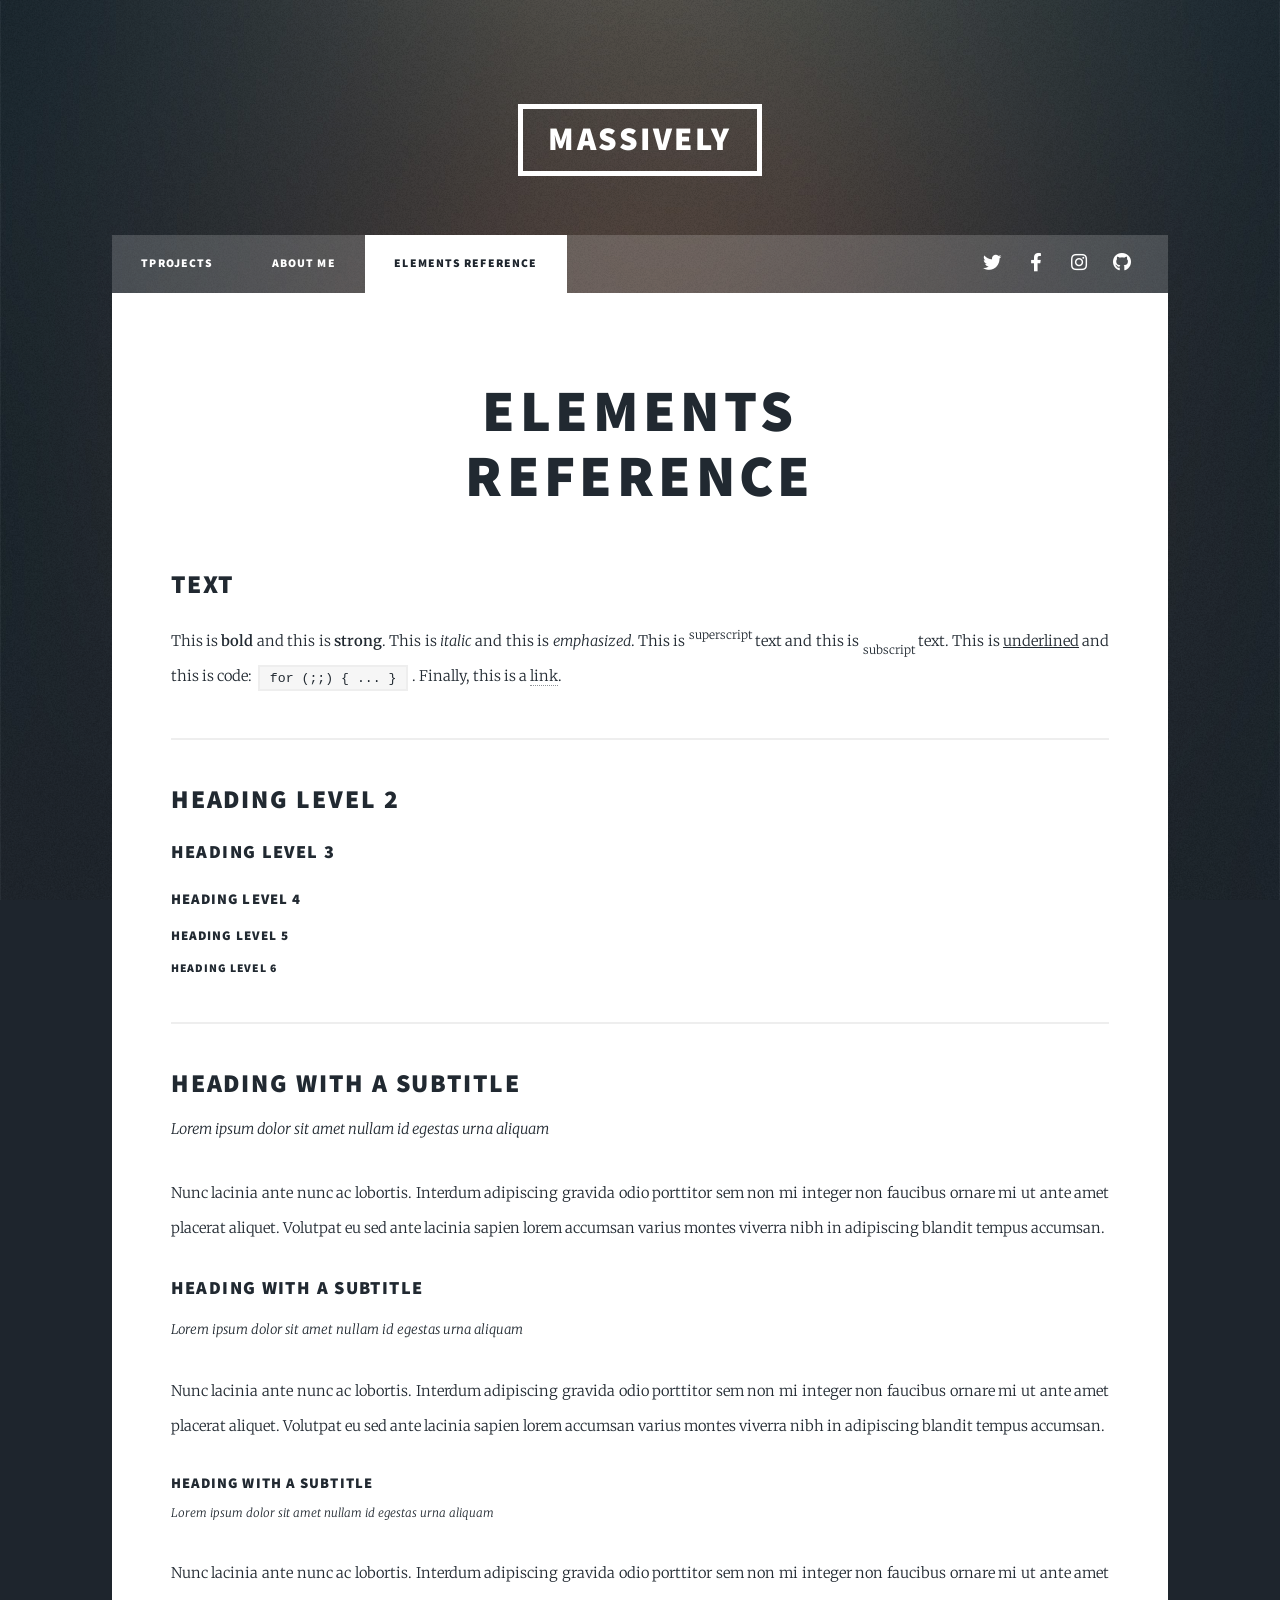
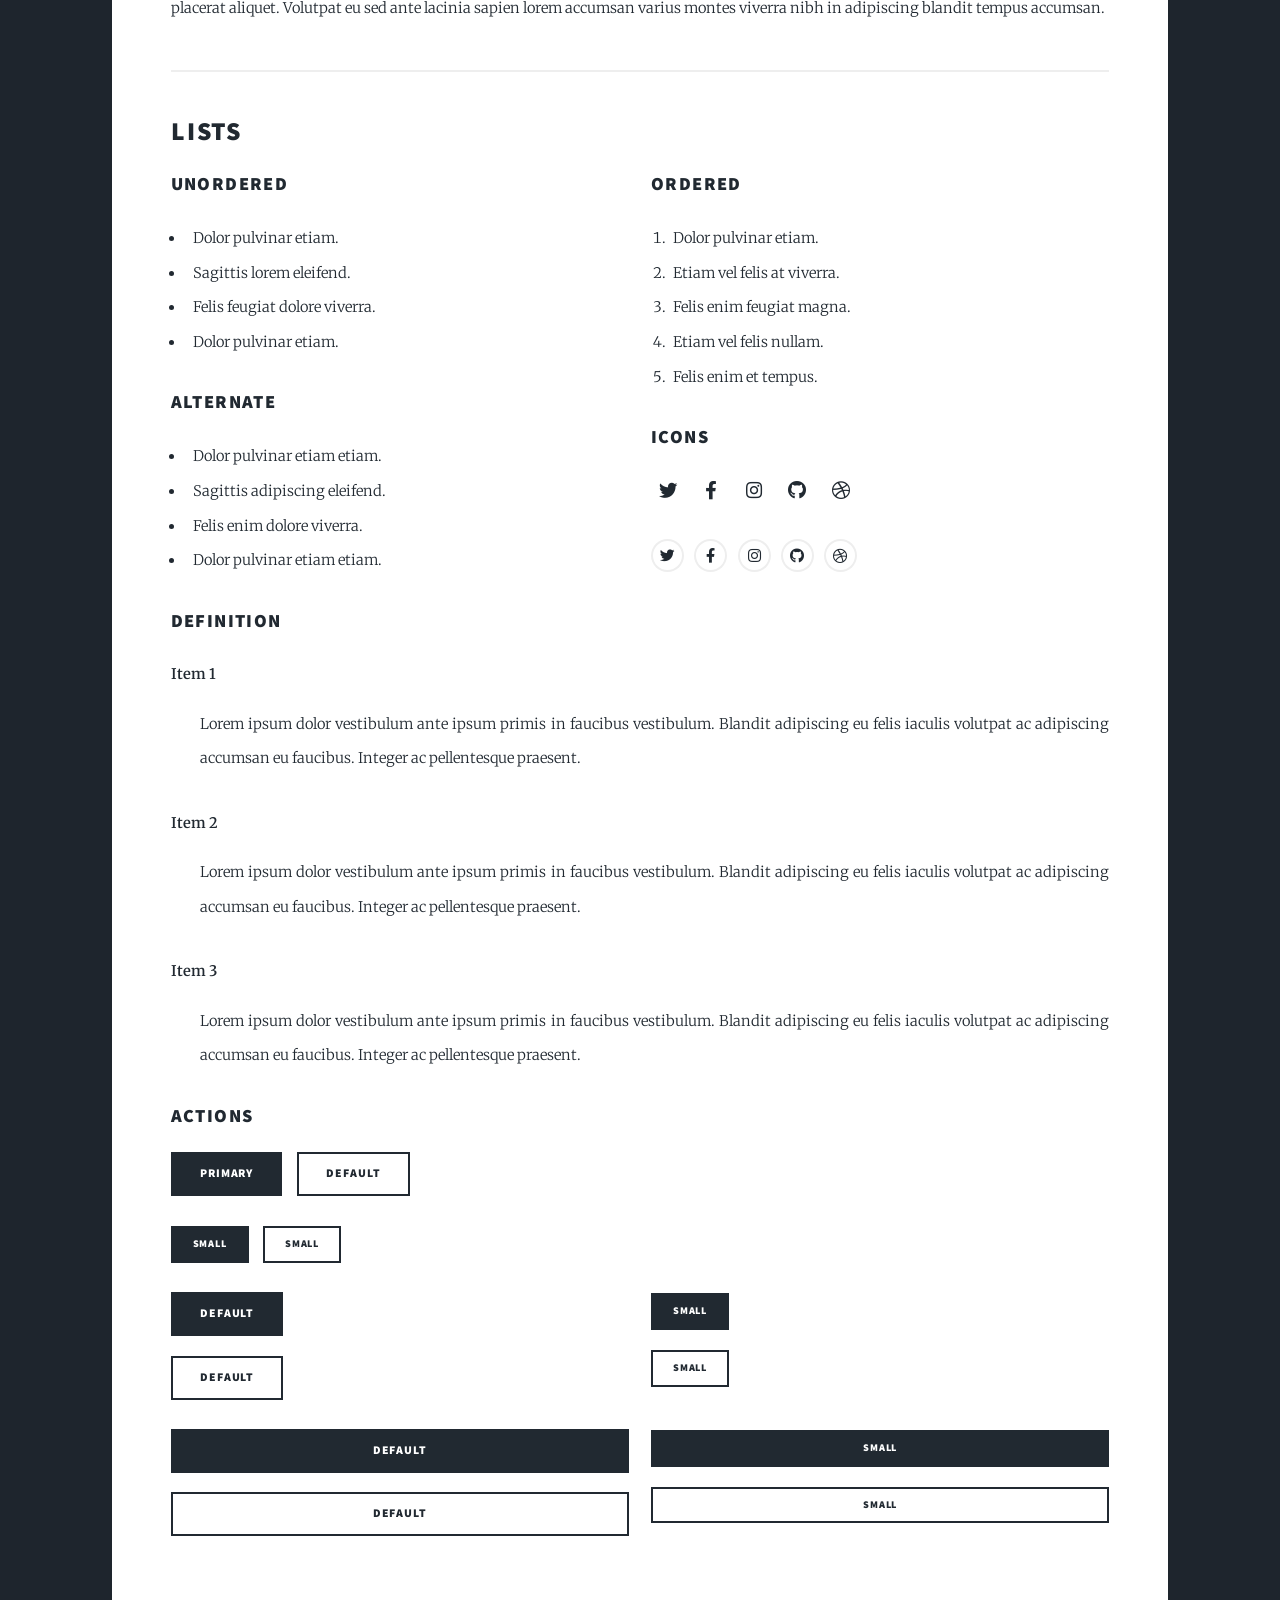
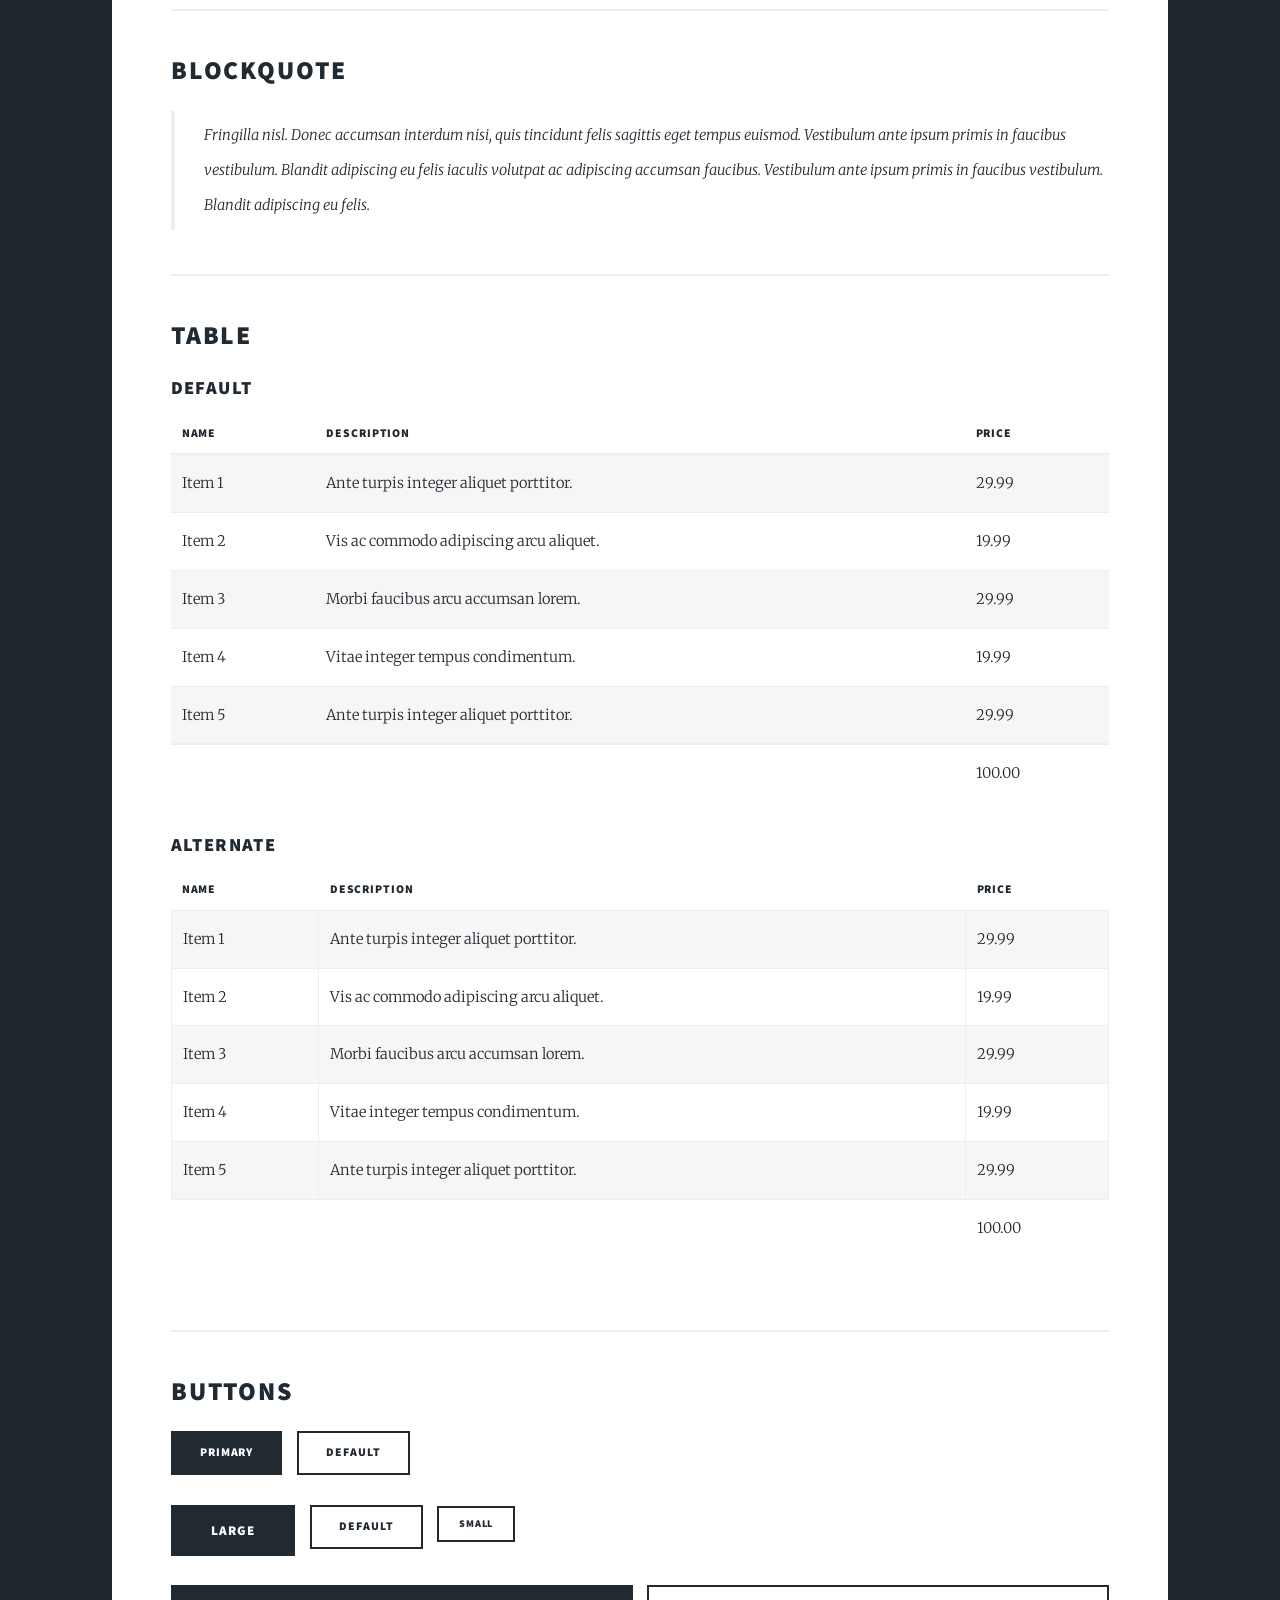
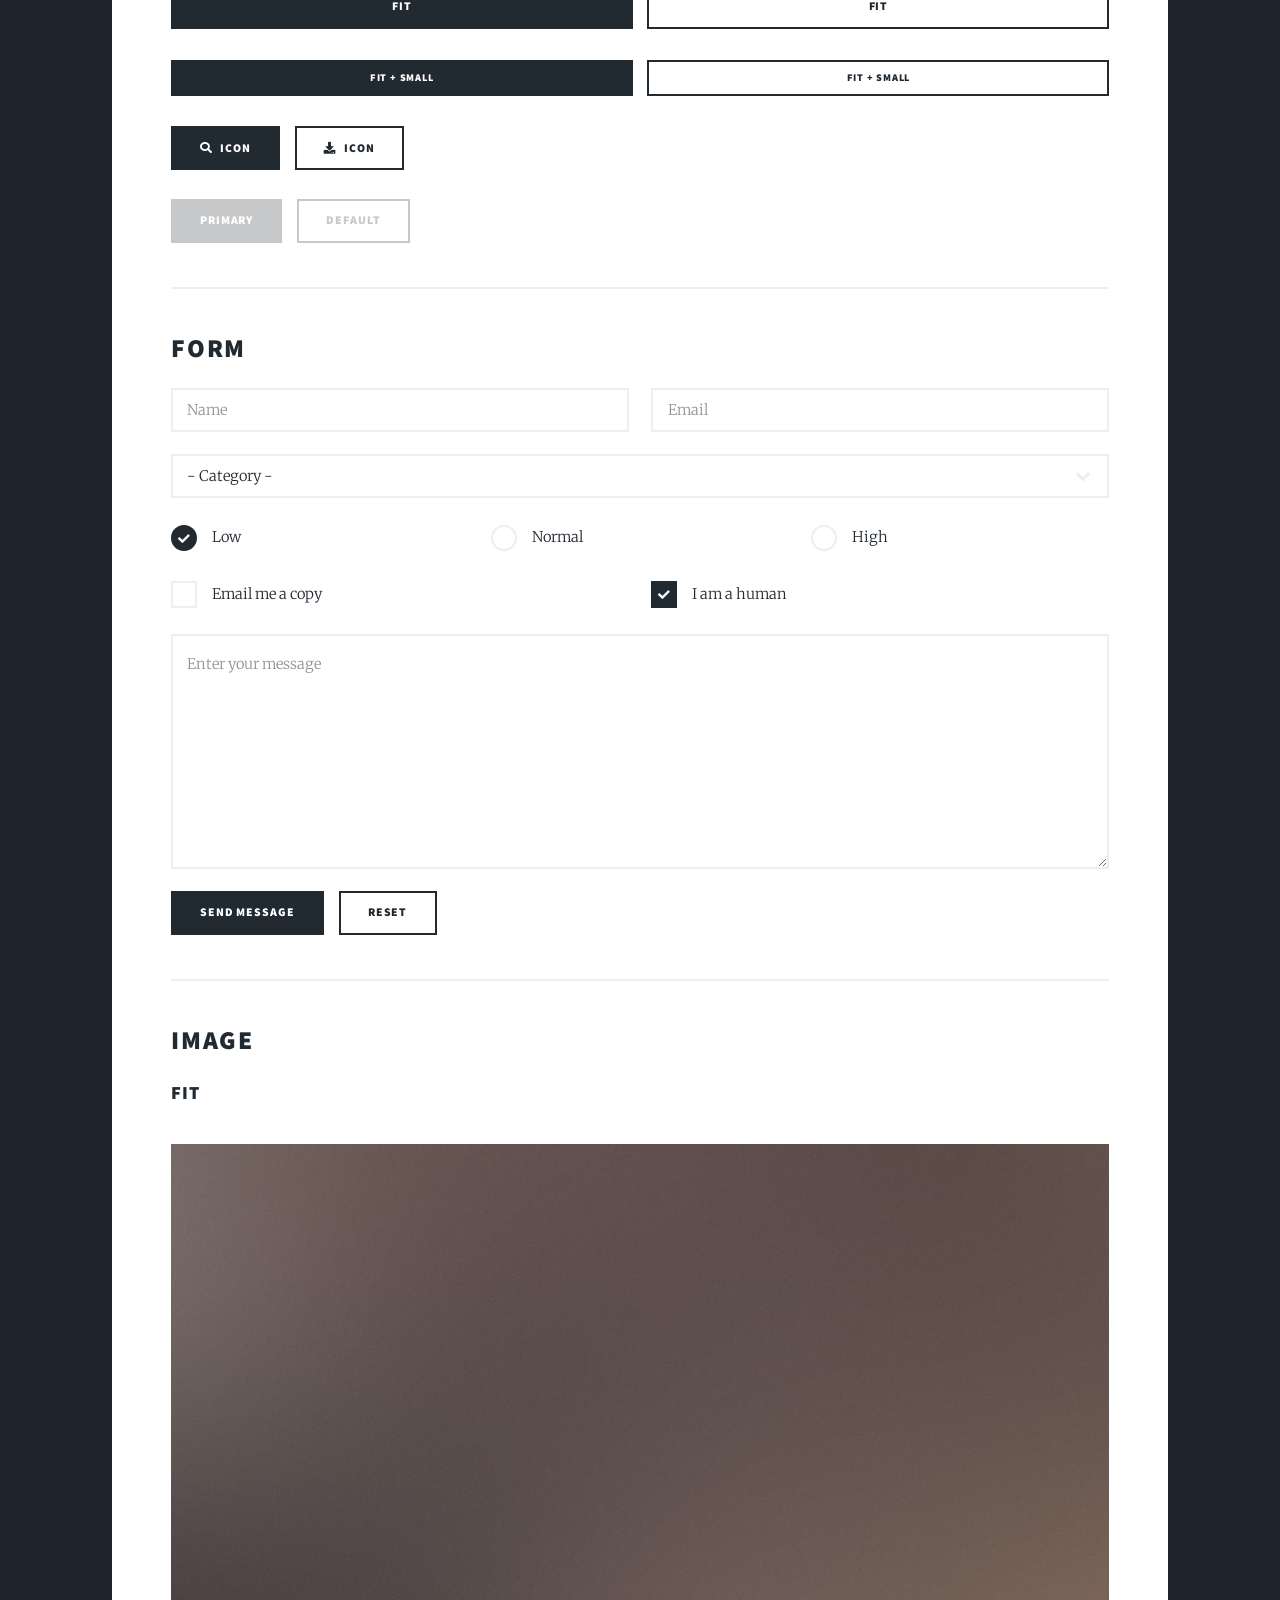
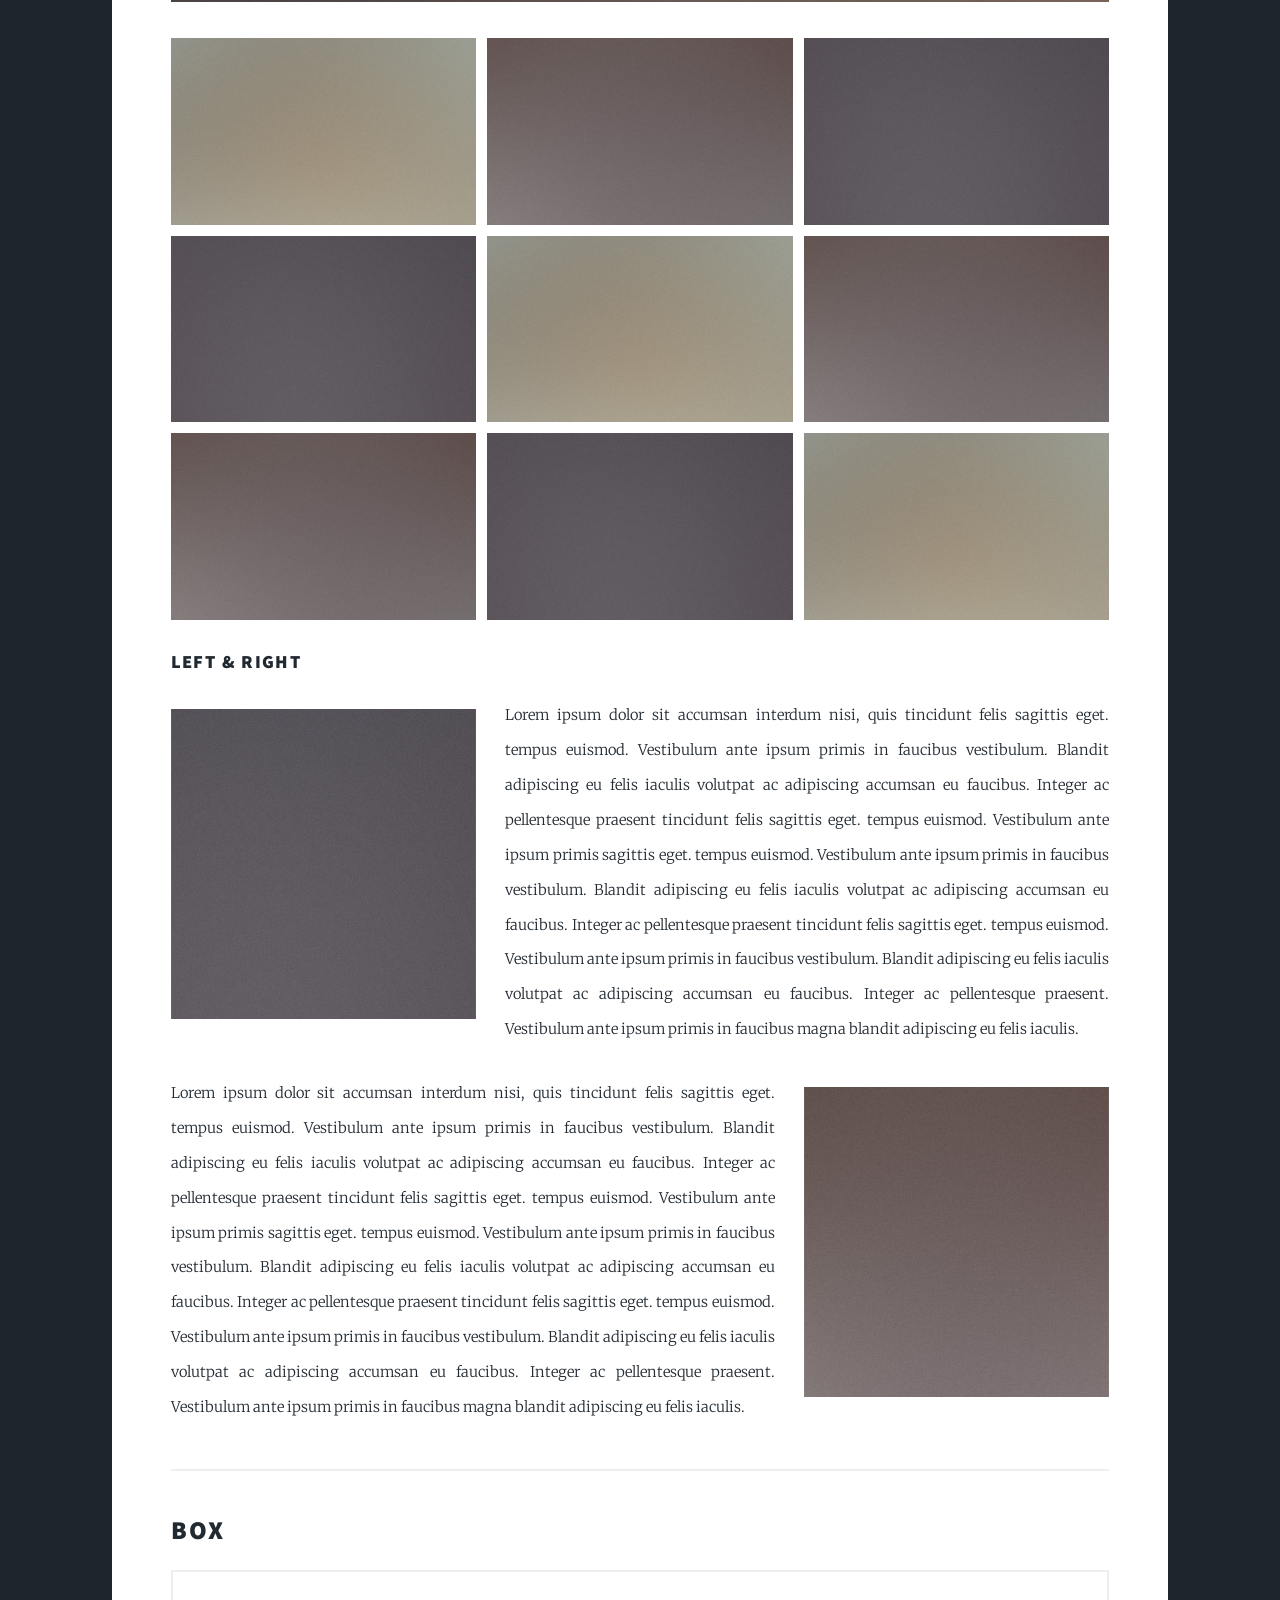
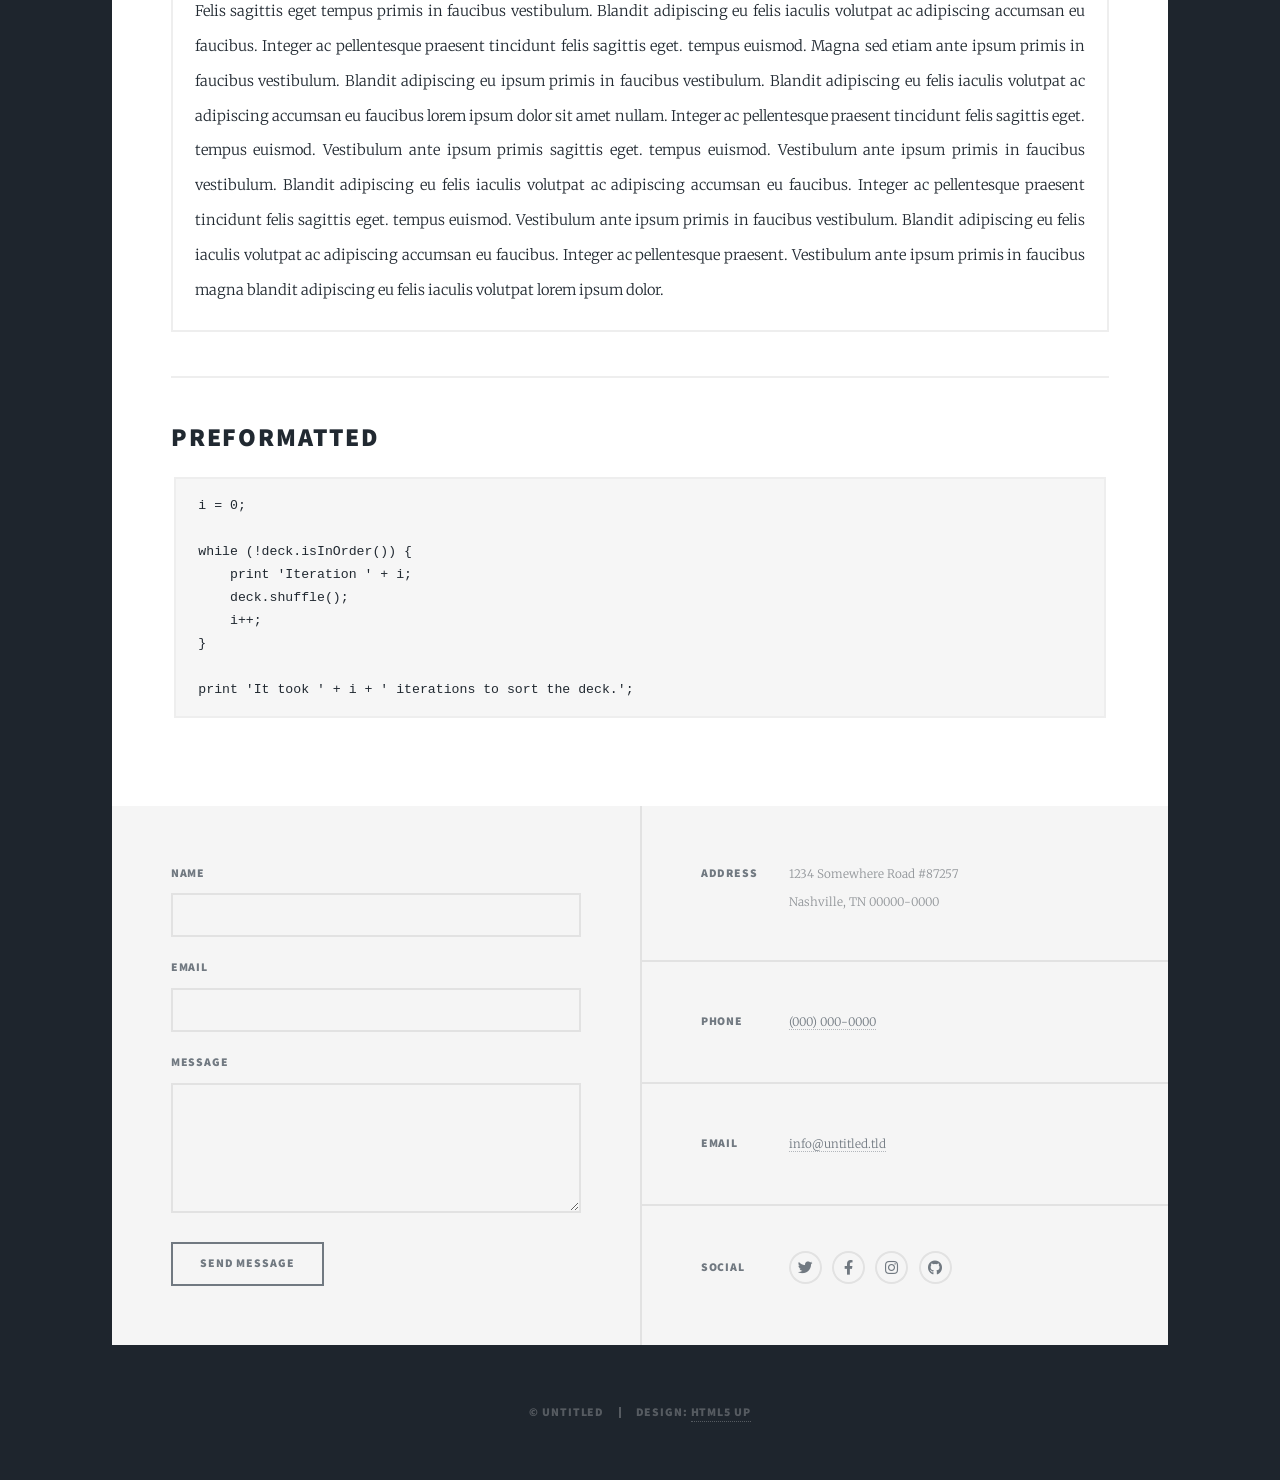
<file: elements.html>
<!DOCTYPE HTML>
<!--
	Massively by HTML5 UP
	html5up.net | @ajlkn
	Free for personal and commercial use under the CCA 3.0 license (html5up.net/license)
-->
<html>
	<head>
		<title>Elements Reference - Massively by HTML5 UP</title>
		<meta charset="utf-8" />
		<meta name="viewport" content="width=device-width, initial-scale=1, user-scalable=no" />
		<link rel="stylesheet" href="assets/css/main.css" />
		<noscript><link rel="stylesheet" href="assets/css/noscript.css" /></noscript>
	</head>
	<body class="is-preload">

		<!-- Wrapper -->
			<div id="wrapper">

				<!-- Header -->
					<header id="header">
						<a href="index.html" class="logo">Massively</a>
					</header>

				<!-- Nav -->
					<nav id="nav">
						<ul class="links">
							<li><a href="index.html">TProjects</a></li>
							<li><a href="generic.html">About Me</a></li>
							<li class="active"><a href="elements.html">Elements Reference</a></li>
						</ul>
						<ul class="icons">
							<li><a href="#" class="icon brands fa-twitter"><span class="label">Twitter</span></a></li>
							<li><a href="#" class="icon brands fa-facebook-f"><span class="label">Facebook</span></a></li>
							<li><a href="#" class="icon brands fa-instagram"><span class="label">Instagram</span></a></li>
							<li><a href="#" class="icon brands fa-github"><span class="label">GitHub</span></a></li>
						</ul>
					</nav>

				<!-- Main -->
					<div id="main">

						<!-- Post -->
							<section class="post">
								<header class="major">
									<h1>Elements<br />
									Reference</h1>
								</header>

								<!-- Text stuff -->
									<h2>Text</h2>
									<p>This is <b>bold</b> and this is <strong>strong</strong>. This is <i>italic</i> and this is <em>emphasized</em>.
									This is <sup>superscript</sup> text and this is <sub>subscript</sub> text.
									This is <u>underlined</u> and this is code: <code>for (;;) { ... }</code>.
									Finally, this is a <a href="#">link</a>.</p>
									<hr />
									<h2>Heading Level 2</h2>
									<h3>Heading Level 3</h3>
									<h4>Heading Level 4</h4>
									<h5>Heading Level 5</h5>
									<h6>Heading Level 6</h6>
									<hr />
									<header>
										<h2>Heading with a Subtitle</h2>
										<p>Lorem ipsum dolor sit amet nullam id egestas urna aliquam</p>
									</header>
									<p>Nunc lacinia ante nunc ac lobortis. Interdum adipiscing gravida odio porttitor sem non mi integer non faucibus ornare mi ut ante amet placerat aliquet. Volutpat eu sed ante lacinia sapien lorem accumsan varius montes viverra nibh in adipiscing blandit tempus accumsan.</p>
									<header>
										<h3>Heading with a Subtitle</h3>
										<p>Lorem ipsum dolor sit amet nullam id egestas urna aliquam</p>
									</header>
									<p>Nunc lacinia ante nunc ac lobortis. Interdum adipiscing gravida odio porttitor sem non mi integer non faucibus ornare mi ut ante amet placerat aliquet. Volutpat eu sed ante lacinia sapien lorem accumsan varius montes viverra nibh in adipiscing blandit tempus accumsan.</p>
									<header>
										<h4>Heading with a Subtitle</h4>
										<p>Lorem ipsum dolor sit amet nullam id egestas urna aliquam</p>
									</header>
									<p>Nunc lacinia ante nunc ac lobortis. Interdum adipiscing gravida odio porttitor sem non mi integer non faucibus ornare mi ut ante amet placerat aliquet. Volutpat eu sed ante lacinia sapien lorem accumsan varius montes viverra nibh in adipiscing blandit tempus accumsan.</p>

									<hr />

								<!-- Lists -->
									<h2>Lists</h2>
									<div class="row">
										<div class="col-6 col-12-small">

											<h3>Unordered</h3>
											<ul>
												<li>Dolor pulvinar etiam.</li>
												<li>Sagittis lorem eleifend.</li>
												<li>Felis feugiat dolore viverra.</li>
												<li>Dolor pulvinar etiam.</li>
											</ul>

											<h3>Alternate</h3>
											<ul class="alt">
												<li>Dolor pulvinar etiam etiam.</li>
												<li>Sagittis adipiscing eleifend.</li>
												<li>Felis enim dolore viverra.</li>
												<li>Dolor pulvinar etiam etiam.</li>
											</ul>

										</div>
										<div class="col-6 col-12-small">

											<h3>Ordered</h3>
											<ol>
												<li>Dolor pulvinar etiam.</li>
												<li>Etiam vel felis at viverra.</li>
												<li>Felis enim feugiat magna.</li>
												<li>Etiam vel felis nullam.</li>
												<li>Felis enim et tempus.</li>
											</ol>

											<h3>Icons</h3>
											<ul class="icons">
												<li><a href="#" class="icon brands fa-twitter"><span class="label">Twitter</span></a></li>
												<li><a href="#" class="icon brands fa-facebook-f"><span class="label">Facebook</span></a></li>
												<li><a href="#" class="icon brands fa-instagram"><span class="label">Instagram</span></a></li>
												<li><a href="#" class="icon brands fa-github"><span class="label">Github</span></a></li>
												<li><a href="#" class="icon brands fa-dribbble"><span class="label">Dribbble</span></a></li>
											</ul>
											<ul class="icons alt">
												<li><a href="#" class="icon brands alt fa-twitter"><span class="label">Twitter</span></a></li>
												<li><a href="#" class="icon brands alt fa-facebook-f"><span class="label">Facebook</span></a></li>
												<li><a href="#" class="icon brands alt fa-instagram"><span class="label">Instagram</span></a></li>
												<li><a href="#" class="icon brands alt fa-github"><span class="label">Github</span></a></li>
												<li><a href="#" class="icon brands alt fa-dribbble"><span class="label">Dribbble</span></a></li>
											</ul>

										</div>
									</div>
									<h3>Definition</h3>
									<dl>
										<dt>Item 1</dt>
										<dd>
											<p>Lorem ipsum dolor vestibulum ante ipsum primis in faucibus vestibulum. Blandit adipiscing eu felis iaculis volutpat ac adipiscing accumsan eu faucibus. Integer ac pellentesque praesent.</p>
										</dd>
										<dt>Item 2</dt>
										<dd>
											<p>Lorem ipsum dolor vestibulum ante ipsum primis in faucibus vestibulum. Blandit adipiscing eu felis iaculis volutpat ac adipiscing accumsan eu faucibus. Integer ac pellentesque praesent.</p>
										</dd>
										<dt>Item 3</dt>
										<dd>
											<p>Lorem ipsum dolor vestibulum ante ipsum primis in faucibus vestibulum. Blandit adipiscing eu felis iaculis volutpat ac adipiscing accumsan eu faucibus. Integer ac pellentesque praesent.</p>
										</dd>
									</dl>

									<h3>Actions</h3>
									<ul class="actions">
										<li><a href="#" class="button primary">Primary</a></li>
										<li><a href="#" class="button">Default</a></li>
									</ul>
									<ul class="actions small">
										<li><a href="#" class="button primary small">Small</a></li>
										<li><a href="#" class="button small">Small</a></li>
									</ul>
									<div class="row">
										<div class="col-6 col-12-small">
											<ul class="actions stacked">
												<li><a href="#" class="button primary">Default</a></li>
												<li><a href="#" class="button">Default</a></li>
											</ul>
										</div>
										<div class="col-6 col-12-small">
											<ul class="actions stacked">
												<li><a href="#" class="button primary small">Small</a></li>
												<li><a href="#" class="button small">Small</a></li>
											</ul>
										</div>
									</div>
									<div class="row">
										<div class="col-6 col-12-small">
											<ul class="actions stacked">
												<li><a href="#" class="button primary fit">Default</a></li>
												<li><a href="#" class="button fit">Default</a></li>
											</ul>
										</div>
										<div class="col-6 col-12-small">
											<ul class="actions stacked">
												<li><a href="#" class="button primary small fit">Small</a></li>
												<li><a href="#" class="button small fit">Small</a></li>
											</ul>
										</div>
									</div>

									<hr />

								<!-- Blockquote -->
									<h2>Blockquote</h2>
									<blockquote>Fringilla nisl. Donec accumsan interdum nisi, quis tincidunt felis sagittis eget tempus euismod. Vestibulum ante ipsum primis in faucibus vestibulum. Blandit adipiscing eu felis iaculis volutpat ac adipiscing accumsan faucibus. Vestibulum ante ipsum primis in faucibus vestibulum. Blandit adipiscing eu felis.</blockquote>

									<hr />

								<!-- Table -->
									<h2>Table</h2>

									<h3>Default</h3>
									<div class="table-wrapper">
										<table>
											<thead>
												<tr>
													<th>Name</th>
													<th>Description</th>
													<th>Price</th>
												</tr>
											</thead>
											<tbody>
												<tr>
													<td>Item 1</td>
													<td>Ante turpis integer aliquet porttitor.</td>
													<td>29.99</td>
												</tr>
												<tr>
													<td>Item 2</td>
													<td>Vis ac commodo adipiscing arcu aliquet.</td>
													<td>19.99</td>
												</tr>
												<tr>
													<td>Item 3</td>
													<td> Morbi faucibus arcu accumsan lorem.</td>
													<td>29.99</td>
												</tr>
												<tr>
													<td>Item 4</td>
													<td>Vitae integer tempus condimentum.</td>
													<td>19.99</td>
												</tr>
												<tr>
													<td>Item 5</td>
													<td>Ante turpis integer aliquet porttitor.</td>
													<td>29.99</td>
												</tr>
											</tbody>
											<tfoot>
												<tr>
													<td colspan="2"></td>
													<td>100.00</td>
												</tr>
											</tfoot>
										</table>
									</div>

									<h3>Alternate</h3>
									<div class="table-wrapper">
										<table class="alt">
											<thead>
												<tr>
													<th>Name</th>
													<th>Description</th>
													<th>Price</th>
												</tr>
											</thead>
											<tbody>
												<tr>
													<td>Item 1</td>
													<td>Ante turpis integer aliquet porttitor.</td>
													<td>29.99</td>
												</tr>
												<tr>
													<td>Item 2</td>
													<td>Vis ac commodo adipiscing arcu aliquet.</td>
													<td>19.99</td>
												</tr>
												<tr>
													<td>Item 3</td>
													<td> Morbi faucibus arcu accumsan lorem.</td>
													<td>29.99</td>
												</tr>
												<tr>
													<td>Item 4</td>
													<td>Vitae integer tempus condimentum.</td>
													<td>19.99</td>
												</tr>
												<tr>
													<td>Item 5</td>
													<td>Ante turpis integer aliquet porttitor.</td>
													<td>29.99</td>
												</tr>
											</tbody>
											<tfoot>
												<tr>
													<td colspan="2"></td>
													<td>100.00</td>
												</tr>
											</tfoot>
										</table>
									</div>

									<hr />

								<!-- Buttons -->
									<h2>Buttons</h2>
									<ul class="actions">
										<li><a href="#" class="button primary">Primary</a></li>
										<li><a href="#" class="button">Default</a></li>
									</ul>
									<ul class="actions">
										<li><a href="#" class="button primary large">Large</a></li>
										<li><a href="#" class="button">Default</a></li>
										<li><a href="#" class="button small">Small</a></li>
									</ul>
									<ul class="actions fit">
										<li><a href="#" class="button primary fit">Fit</a></li>
										<li><a href="#" class="button fit">Fit</a></li>
									</ul>
									<ul class="actions fit small">
										<li><a href="#" class="button primary fit small">Fit + Small</a></li>
										<li><a href="#" class="button fit small">Fit + Small</a></li>
									</ul>
									<ul class="actions">
										<li><a href="#" class="button primary icon solid fa-search">Icon</a></li>
										<li><a href="#" class="button icon solid fa-download">Icon</a></li>
									</ul>
									<ul class="actions">
										<li><span class="button primary disabled">Primary</span></li>
										<li><span class="button disabled">Default</span></li>
									</ul>

									<hr />

								<!-- Form -->
									<h2>Form</h2>

									<form method="post" action="#">
										<div class="row gtr-uniform">
											<div class="col-6 col-12-xsmall">
												<input type="text" name="demo-name" id="demo-name" value="" placeholder="Name" />
											</div>
											<div class="col-6 col-12-xsmall">
												<input type="email" name="demo-email" id="demo-email" value="" placeholder="Email" />
											</div>
											<!-- Break -->
											<div class="col-12">
												<select name="demo-category" id="demo-category">
													<option value="">- Category -</option>
													<option value="1">Manufacturing</option>
													<option value="1">Shipping</option>
													<option value="1">Administration</option>
													<option value="1">Human Resources</option>
												</select>
											</div>
											<!-- Break -->
											<div class="col-4 col-12-small">
												<input type="radio" id="demo-priority-low" name="demo-priority" checked>
												<label for="demo-priority-low">Low</label>
											</div>
											<div class="col-4 col-12-small">
												<input type="radio" id="demo-priority-normal" name="demo-priority">
												<label for="demo-priority-normal">Normal</label>
											</div>
											<div class="col-4 col-12-small">
												<input type="radio" id="demo-priority-high" name="demo-priority">
												<label for="demo-priority-high">High</label>
											</div>
											<!-- Break -->
											<div class="col-6 col-12-small">
												<input type="checkbox" id="demo-copy" name="demo-copy">
												<label for="demo-copy">Email me a copy</label>
											</div>
											<div class="col-6 col-12-small">
												<input type="checkbox" id="demo-human" name="demo-human" checked>
												<label for="demo-human">I am a human</label>
											</div>
											<!-- Break -->
											<div class="col-12">
												<textarea name="demo-message" id="demo-message" placeholder="Enter your message" rows="6"></textarea>
											</div>
											<!-- Break -->
											<div class="col-12">
												<ul class="actions">
													<li><input type="submit" value="Send Message" class="primary" /></li>
													<li><input type="reset" value="Reset" /></li>
												</ul>
											</div>
										</div>
									</form>

									<hr />

								<!-- Image -->
									<h2>Image</h2>

									<h3>Fit</h3>
									<span class="image fit"><img src="images/pic01.jpg" alt="" /></span>
									<div class="box alt">
										<div class="row gtr-50 gtr-uniform">
											<div class="col-4"><span class="image fit"><img src="images/pic02.jpg" alt="" /></span></div>
											<div class="col-4"><span class="image fit"><img src="images/pic03.jpg" alt="" /></span></div>
											<div class="col-4"><span class="image fit"><img src="images/pic04.jpg" alt="" /></span></div>
											<!-- Break -->
											<div class="col-4"><span class="image fit"><img src="images/pic04.jpg" alt="" /></span></div>
											<div class="col-4"><span class="image fit"><img src="images/pic02.jpg" alt="" /></span></div>
											<div class="col-4"><span class="image fit"><img src="images/pic03.jpg" alt="" /></span></div>
											<!-- Break -->
											<div class="col-4"><span class="image fit"><img src="images/pic03.jpg" alt="" /></span></div>
											<div class="col-4"><span class="image fit"><img src="images/pic04.jpg" alt="" /></span></div>
											<div class="col-4"><span class="image fit"><img src="images/pic02.jpg" alt="" /></span></div>
										</div>
									</div>

									<h3>Left &amp; Right</h3>
									<p><span class="image left"><img src="images/pic08.jpg" alt="" /></span>Lorem ipsum dolor sit accumsan interdum nisi, quis tincidunt felis sagittis eget. tempus euismod. Vestibulum ante ipsum primis in faucibus vestibulum. Blandit adipiscing eu felis iaculis volutpat ac adipiscing accumsan eu faucibus. Integer ac pellentesque praesent tincidunt felis sagittis eget. tempus euismod. Vestibulum ante ipsum primis sagittis eget. tempus euismod. Vestibulum ante ipsum primis in faucibus vestibulum. Blandit adipiscing eu felis iaculis volutpat ac adipiscing accumsan eu faucibus. Integer ac pellentesque praesent tincidunt felis sagittis eget. tempus euismod. Vestibulum ante ipsum primis in faucibus vestibulum. Blandit adipiscing eu felis iaculis volutpat ac adipiscing accumsan eu faucibus. Integer ac pellentesque praesent. Vestibulum ante ipsum primis in faucibus magna blandit adipiscing eu felis iaculis.</p>
									<p><span class="image right"><img src="images/pic09.jpg" alt="" /></span>Lorem ipsum dolor sit accumsan interdum nisi, quis tincidunt felis sagittis eget. tempus euismod. Vestibulum ante ipsum primis in faucibus vestibulum. Blandit adipiscing eu felis iaculis volutpat ac adipiscing accumsan eu faucibus. Integer ac pellentesque praesent tincidunt felis sagittis eget. tempus euismod. Vestibulum ante ipsum primis sagittis eget. tempus euismod. Vestibulum ante ipsum primis in faucibus vestibulum. Blandit adipiscing eu felis iaculis volutpat ac adipiscing accumsan eu faucibus. Integer ac pellentesque praesent tincidunt felis sagittis eget. tempus euismod. Vestibulum ante ipsum primis in faucibus vestibulum. Blandit adipiscing eu felis iaculis volutpat ac adipiscing accumsan eu faucibus. Integer ac pellentesque praesent. Vestibulum ante ipsum primis in faucibus magna blandit adipiscing eu felis iaculis.</p>

									<hr />

								<!-- Box -->
									<h2>Box</h2>
									<div class="box">
										<p>Felis sagittis eget tempus primis in faucibus vestibulum. Blandit adipiscing eu felis iaculis volutpat ac adipiscing accumsan eu faucibus. Integer ac pellentesque praesent tincidunt felis sagittis eget. tempus euismod. Magna sed etiam ante ipsum primis in faucibus vestibulum. Blandit adipiscing eu ipsum primis in faucibus vestibulum. Blandit adipiscing eu felis iaculis volutpat ac adipiscing accumsan eu faucibus lorem ipsum dolor sit amet nullam. Integer ac pellentesque praesent tincidunt felis sagittis eget. tempus euismod. Vestibulum ante ipsum primis sagittis eget. tempus euismod. Vestibulum ante ipsum primis in faucibus vestibulum. Blandit adipiscing eu felis iaculis volutpat ac adipiscing accumsan eu faucibus. Integer ac pellentesque praesent tincidunt felis sagittis eget. tempus euismod. Vestibulum ante ipsum primis in faucibus vestibulum. Blandit adipiscing eu felis iaculis volutpat ac adipiscing accumsan eu faucibus. Integer ac pellentesque praesent. Vestibulum ante ipsum primis in faucibus magna blandit adipiscing eu felis iaculis volutpat lorem ipsum dolor.</p>
									</div>

									<hr />

								<!-- Preformatted Code -->
									<h2>Preformatted</h2>
									<pre><code>i = 0;

while (!deck.isInOrder()) {
    print 'Iteration ' + i;
    deck.shuffle();
    i++;
}

print 'It took ' + i + ' iterations to sort the deck.';
</code></pre>

							</section>

					</div>

				<!-- Footer -->
					<footer id="footer">
						<section>
							<form method="post" action="#">
								<div class="fields">
									<div class="field">
										<label for="name">Name</label>
										<input type="text" name="name" id="name" />
									</div>
									<div class="field">
										<label for="email">Email</label>
										<input type="text" name="email" id="email" />
									</div>
									<div class="field">
										<label for="message">Message</label>
										<textarea name="message" id="message" rows="3"></textarea>
									</div>
								</div>
								<ul class="actions">
									<li><input type="submit" value="Send Message" /></li>
								</ul>
							</form>
						</section>
						<section class="split contact">
							<section class="alt">
								<h3>Address</h3>
								<p>1234 Somewhere Road #87257<br />
								Nashville, TN 00000-0000</p>
							</section>
							<section>
								<h3>Phone</h3>
								<p><a href="#">(000) 000-0000</a></p>
							</section>
							<section>
								<h3>Email</h3>
								<p><a href="#">info@untitled.tld</a></p>
							</section>
							<section>
								<h3>Social</h3>
								<ul class="icons alt">
									<li><a href="#" class="icon brands alt fa-twitter"><span class="label">Twitter</span></a></li>
									<li><a href="#" class="icon brands alt fa-facebook-f"><span class="label">Facebook</span></a></li>
									<li><a href="#" class="icon brands alt fa-instagram"><span class="label">Instagram</span></a></li>
									<li><a href="#" class="icon brands alt fa-github"><span class="label">GitHub</span></a></li>
								</ul>
							</section>
						</section>
					</footer>

				<!-- Copyright -->
					<div id="copyright">
						<ul><li>&copy; Untitled</li><li>Design: <a href="https://html5up.net">HTML5 UP</a></li></ul>
					</div>

			</div>

		<!-- Scripts -->
			<script src="assets/js/jquery.min.js"></script>
			<script src="assets/js/jquery.scrollex.min.js"></script>
			<script src="assets/js/jquery.scrolly.min.js"></script>
			<script src="assets/js/browser.min.js"></script>
			<script src="assets/js/breakpoints.min.js"></script>
			<script src="assets/js/util.js"></script>
			<script src="assets/js/main.js"></script>

	</body>
</html>
</file>
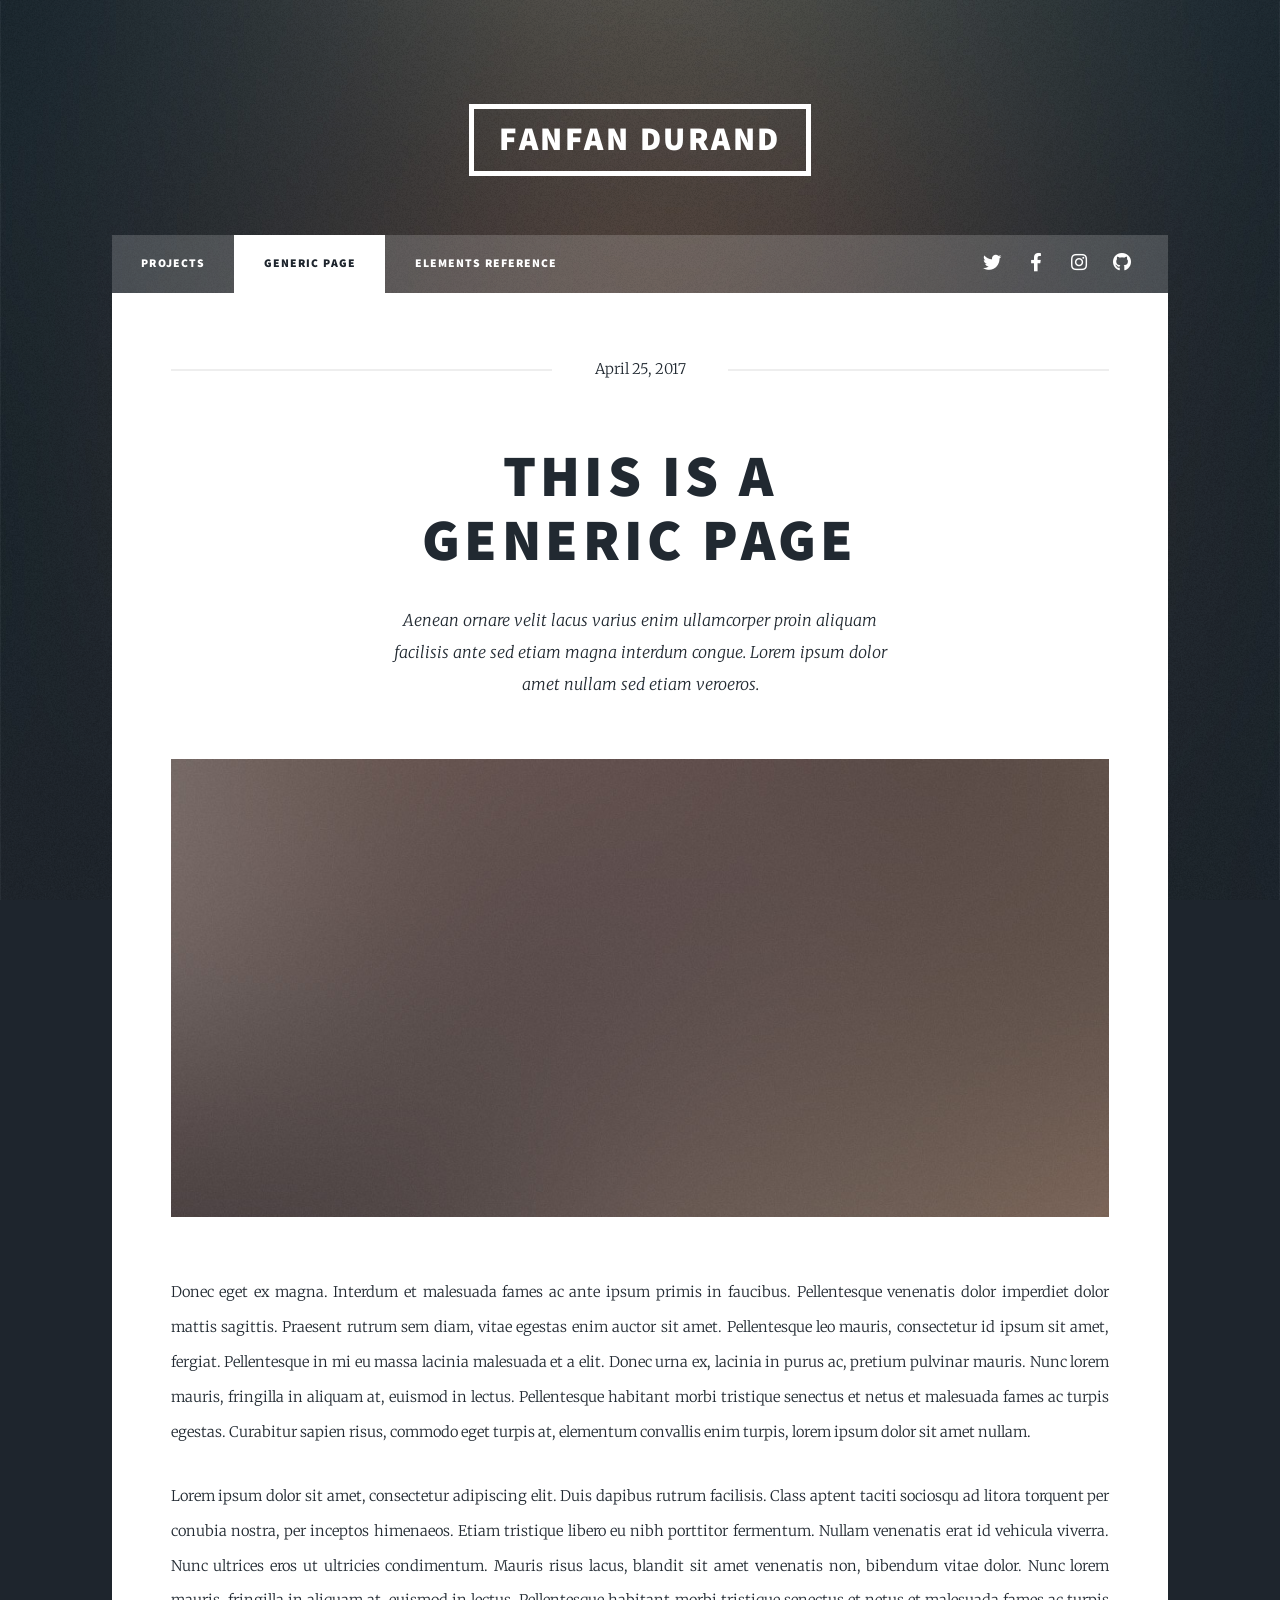
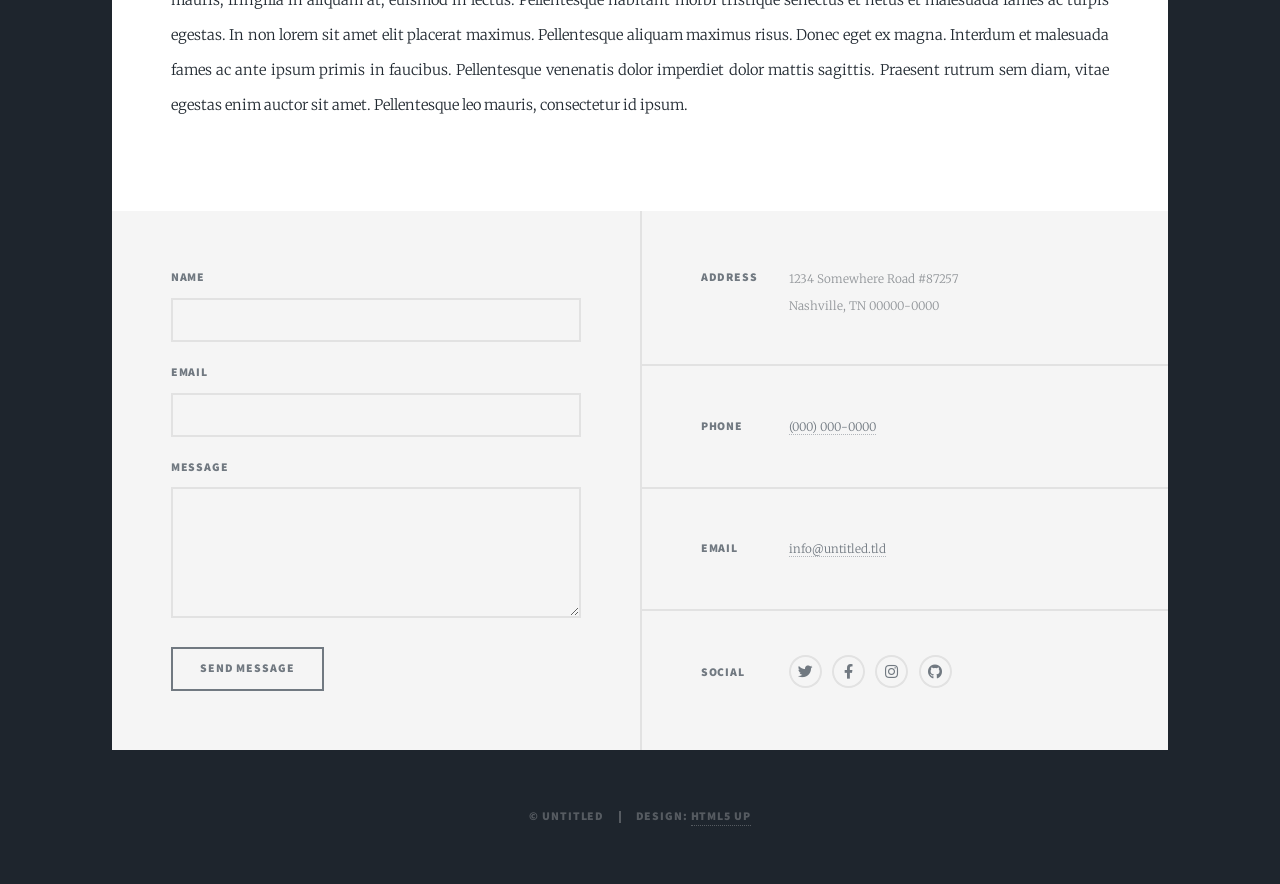
<file: generic.html>
<!DOCTYPE HTML>
<!--
	Massively by HTML5 UP
	html5up.net | @ajlkn
	Free for personal and commercial use under the CCA 3.0 license (html5up.net/license)
-->
<html>
	<head>
		<title>Generic Page - Massively by HTML5 UP</title>
		<meta charset="utf-8" />
		<meta name="viewport" content="width=device-width, initial-scale=1, user-scalable=no" />
		<link rel="stylesheet" href="assets/css/main.css" />
		<noscript><link rel="stylesheet" href="assets/css/noscript.css" /></noscript>
	</head>
	<body class="is-preload">

		<!-- Wrapper -->
			<div id="wrapper">

				<!-- Header -->
					<header id="header">
						<a href="index.html" class="logo">Fanfan Durand</a>
					</header>

				<!-- Nav -->
					<nav id="nav">
						<ul class="links">
							<li><a href="index.html">Projects</a></li>
							<li class="active"><a href="generic.html">Generic Page</a></li>
							<li><a href="elements.html">Elements Reference</a></li>
						</ul>
						<ul class="icons">
							<li><a href="#" class="icon brands fa-twitter"><span class="label">Twitter</span></a></li>
							<li><a href="#" class="icon brands fa-facebook-f"><span class="label">Facebook</span></a></li>
							<li><a href="#" class="icon brands fa-instagram"><span class="label">Instagram</span></a></li>
							<li><a href="#" class="icon brands fa-github"><span class="label">GitHub</span></a></li>
						</ul>
					</nav>

				<!-- Main -->
					<div id="main">

						<!-- Post -->
							<section class="post">
								<header class="major">
									<span class="date">April 25, 2017</span>
									<h1>This is a<br />
									Generic Page</h1>
									<p>Aenean ornare velit lacus varius enim ullamcorper proin aliquam<br />
									facilisis ante sed etiam magna interdum congue. Lorem ipsum dolor<br />
									amet nullam sed etiam veroeros.</p>
								</header>
								<div class="image main"><img src="images/pic01.jpg" alt="" /></div>
								<p>Donec eget ex magna. Interdum et malesuada fames ac ante ipsum primis in faucibus. Pellentesque venenatis dolor imperdiet dolor mattis sagittis. Praesent rutrum sem diam, vitae egestas enim auctor sit amet. Pellentesque leo mauris, consectetur id ipsum sit amet, fergiat. Pellentesque in mi eu massa lacinia malesuada et a elit. Donec urna ex, lacinia in purus ac, pretium pulvinar mauris. Nunc lorem mauris, fringilla in aliquam at, euismod in lectus. Pellentesque habitant morbi tristique senectus et netus et malesuada fames ac turpis egestas. Curabitur sapien risus, commodo eget turpis at, elementum convallis enim turpis, lorem ipsum dolor sit amet nullam.</p>
								<p>Lorem ipsum dolor sit amet, consectetur adipiscing elit. Duis dapibus rutrum facilisis. Class aptent taciti sociosqu ad litora torquent per conubia nostra, per inceptos himenaeos. Etiam tristique libero eu nibh porttitor fermentum. Nullam venenatis erat id vehicula viverra. Nunc ultrices eros ut ultricies condimentum. Mauris risus lacus, blandit sit amet venenatis non, bibendum vitae dolor. Nunc lorem mauris, fringilla in aliquam at, euismod in lectus. Pellentesque habitant morbi tristique senectus et netus et malesuada fames ac turpis egestas. In non lorem sit amet elit placerat maximus. Pellentesque aliquam maximus risus. Donec eget ex magna. Interdum et malesuada fames ac ante ipsum primis in faucibus. Pellentesque venenatis dolor imperdiet dolor mattis sagittis. Praesent rutrum sem diam, vitae egestas enim auctor sit amet. Pellentesque leo mauris, consectetur id ipsum.</p>
							</section>

					</div>

				<!-- Footer -->
					<footer id="footer">
						<section>
							<form method="post" action="#">
								<div class="fields">
									<div class="field">
										<label for="name">Name</label>
										<input type="text" name="name" id="name" />
									</div>
									<div class="field">
										<label for="email">Email</label>
										<input type="text" name="email" id="email" />
									</div>
									<div class="field">
										<label for="message">Message</label>
										<textarea name="message" id="message" rows="3"></textarea>
									</div>
								</div>
								<ul class="actions">
									<li><input type="submit" value="Send Message" /></li>
								</ul>
							</form>
						</section>
						<section class="split contact">
							<section class="alt">
								<h3>Address</h3>
								<p>1234 Somewhere Road #87257<br />
								Nashville, TN 00000-0000</p>
							</section>
							<section>
								<h3>Phone</h3>
								<p><a href="#">(000) 000-0000</a></p>
							</section>
							<section>
								<h3>Email</h3>
								<p><a href="#">info@untitled.tld</a></p>
							</section>
							<section>
								<h3>Social</h3>
								<ul class="icons alt">
									<li><a href="#" class="icon brands alt fa-twitter"><span class="label">Twitter</span></a></li>
									<li><a href="#" class="icon brands alt fa-facebook-f"><span class="label">Facebook</span></a></li>
									<li><a href="#" class="icon brands alt fa-instagram"><span class="label">Instagram</span></a></li>
									<li><a href="#" class="icon brands alt fa-github"><span class="label">GitHub</span></a></li>
								</ul>
							</section>
						</section>
					</footer>

				<!-- Copyright -->
					<div id="copyright">
						<ul><li>&copy; Untitled</li><li>Design: <a href="https://html5up.net">HTML5 UP</a></li></ul>
					</div>

			</div>

		<!-- Scripts -->
			<script src="assets/js/jquery.min.js"></script>
			<script src="assets/js/jquery.scrollex.min.js"></script>
			<script src="assets/js/jquery.scrolly.min.js"></script>
			<script src="assets/js/browser.min.js"></script>
			<script src="assets/js/breakpoints.min.js"></script>
			<script src="assets/js/util.js"></script>
			<script src="assets/js/main.js"></script>

	</body>
</html>
</file>
<file: assets/css/main.css>
@import url(fontawesome-all.min.css);
@import url("https://fonts.googleapis.com/css?family=Merriweather:300,700,300italic,700italic|Source+Sans+Pro:900");

/*
	Massively by HTML5 UP
	html5up.net | @ajlkn
	Free for personal and commercial use under the CCA 3.0 license (html5up.net/license)
*/

html, body, div, span, applet, object,
iframe, h1, h2, h3, h4, h5, h6, p, blockquote,
pre, a, abbr, acronym, address, big, cite,
code, del, dfn, em, img, ins, kbd, q, s, samp,
small, strike, strong, sub, sup, tt, var, b,
u, i, center, dl, dt, dd, ol, ul, li, fieldset,
form, label, legend, table, caption, tbody,
tfoot, thead, tr, th, td, article, aside,
canvas, details, embed, figure, figcaption,
footer, header, hgroup, menu, nav, output, ruby,
section, summary, time, mark, audio, video {
	margin: 0;
	padding: 0;
	border: 0;
	font-size: 100%;
	font: inherit;
	vertical-align: baseline;}

article, aside, details, figcaption, figure,
footer, header, hgroup, menu, nav, section {
	display: block;}

body {
	line-height: 1;
}

ol, ul {
	list-style: none;
}

blockquote, q {
	quotes: none;
}

	blockquote:before, blockquote:after, q:before, q:after {
		content: '';
		content: none;
	}

table {
	border-collapse: collapse;
	border-spacing: 0;
}

body {
	-webkit-text-size-adjust: none;
}

mark {
	background-color: transparent;
	color: inherit;
}

input::-moz-focus-inner {
	border: 0;
	padding: 0;
}

input, select, textarea {
	-moz-appearance: none;
	-webkit-appearance: none;
	-ms-appearance: none;
	appearance: none;
}

/* Basic */

	@-ms-viewport {
		width: device-width;
	}

	body {
		-ms-overflow-style: scrollbar;
	}

	@media screen and (max-width: 480px) {

		html, body {
			min-width: 320px;
		}

	}

	html {
		box-sizing: border-box;
	}

	*, *:before, *:after {
		box-sizing: inherit;
	}

	body {
		background-color: #1e252d;
	}

		body.is-preload *, body.is-preload *:before, body.is-preload *:after {
			-moz-animation: none !important;
			-webkit-animation: none !important;
			-ms-animation: none !important;
			animation: none !important;
			-moz-transition: none !important;
			-webkit-transition: none !important;
			-ms-transition: none !important;
			transition: none !important;
		}

/* Type */

	html {
		font-size: 16pt;
	}

		@media screen and (max-width: 1680px) {

			html {
				font-size: 12pt;
			}

		}

		@media screen and (max-width: 1280px) {

			html {
				font-size: 11pt;
			}

		}

		@media screen and (max-width: 360px) {

			html {
				font-size: 10pt;
			}

		}

	body {
		color: #212931;
	}

	body, input, select, textarea {
		font-family: "Merriweather", Georgia, serif;
		font-weight: 300;
		font-size: 1rem;
		line-height: 2.375;
	}

	a {
		-moz-transition: color 0.2s ease-in-out, background-color 0.2s ease-in-out, border-color 0.2s ease-in-out, box-shadow 0.2s ease-in-out;
		-webkit-transition: color 0.2s ease-in-out, background-color 0.2s ease-in-out, border-color 0.2s ease-in-out, box-shadow 0.2s ease-in-out;
		-ms-transition: color 0.2s ease-in-out, background-color 0.2s ease-in-out, border-color 0.2s ease-in-out, box-shadow 0.2s ease-in-out;
		transition: color 0.2s ease-in-out, background-color 0.2s ease-in-out, border-color 0.2s ease-in-out, box-shadow 0.2s ease-in-out;
		border-bottom: dotted 1px;
		text-decoration: none;
	}

		a:hover {
			border-bottom-color: transparent;
		}

	strong, b {
		font-weight: 600;
	}

	em, i {
		font-style: italic;
	}

	p {
		text-align: justify;
		margin: 0 0 2rem 0;
	}

	h1, h2, h3, h4, h5, h6 {
		font-family: "Source Sans Pro", Helvetica, sans-serif;
		font-weight: 900;
		line-height: 1.5;
		letter-spacing: 0.075em;
		text-transform: uppercase;
		margin: 0 0 1rem 0;
	}

		h1 a, h2 a, h3 a, h4 a, h5 a, h6 a {
			border-bottom: 0;
			color: inherit;
			text-decoration: none;
		}

	h1 {
		font-size: 4rem;
		line-height: 1.1;
		margin: 0 0 2rem 0;
	}

	h2 {
		font-size: 1.75rem;
		line-height: 1.3;
		margin: 0 0 1.5rem 0;
	}

	h3 {
		font-size: 1.25rem;
		margin: 0 0 1.5rem 0;
	}

	h4 {
		font-size: 1rem;
	}

	h5 {
		font-size: 0.9rem;
	}

	h6 {
		font-size: 0.8rem;
	}

	sub {
		font-size: 0.8rem;
		position: relative;
		top: 0.5rem;
	}

	sup {
		font-size: 0.8rem;
		position: relative;
		top: -0.5rem;
	}

	blockquote {
		border-left: solid 4px;
		font-style: italic;
		margin: 0 0 2rem 0;
		padding: 0.5rem 0 0.5rem 2rem;
	}

	code {
		border: solid 2px;
		font-family: "Courier New", monospace;
		font-size: 0.9rem;
		margin: 0 0.25rem;
		padding: 0.25rem 0.65rem;
	}

	pre {
		-webkit-overflow-scrolling: touch;
		font-family: "Courier New", monospace;
		font-size: 0.9rem;
		margin: 0 0 2rem 0;
	}

		pre code {
			display: block;
			line-height: 1.75;
			padding: 1rem 1.5rem;
			overflow-x: auto;
		}

	hr {
		border: 0;
		border-bottom: solid 2px;
		margin: 3rem 0;
	}

		hr.major {
			margin: 5rem 0;
		}

	.align-left {
		text-align: left;
	}

	.align-center {
		text-align: center;
	}

	.align-right {
		text-align: right;
	}

	input, select, textarea {
		color: #212931;
	}

	a {
		color: #212931;
		border-bottom-color: rgba(33, 41, 49, 0.5);
	}

		a:hover {
			border-bottom-color: transparent;
			color: #18bfef !important;
		}

	strong, b {
		color: #212931;
	}

	h1, h2, h3, h4, h5, h6 {
		color: #212931;
	}

	blockquote {
		border-left-color: #eeeeee;
	}

	code {
		background: rgba(220, 220, 220, 0.25);
		border-color: #eeeeee;
	}

	hr {
		border-bottom-color: #eeeeee;
	}

/* Row */

	.row {
		display: flex;
		flex-wrap: wrap;
		box-sizing: border-box;
		align-items: stretch;
	}

		.row > * {
			box-sizing: border-box;
		}

		.row.gtr-uniform > * > :last-child {
			margin-bottom: 0;
		}

		.row.aln-left {
			justify-content: flex-start;
		}

		.row.aln-center {
			justify-content: center;
		}

		.row.aln-right {
			justify-content: flex-end;
		}

		.row.aln-top {
			align-items: flex-start;
		}

		.row.aln-middle {
			align-items: center;
		}

		.row.aln-bottom {
			align-items: flex-end;
		}

		.row > .imp {
			order: -1;
		}

		.row > .col-1 {
			width: 8.33333%;
		}

		.row > .off-1 {
			margin-left: 8.33333%;
		}

		.row > .col-2 {
			width: 16.66667%;
		}

		.row > .off-2 {
			margin-left: 16.66667%;
		}

		.row > .col-3 {
			width: 25%;
		}

		.row > .off-3 {
			margin-left: 25%;
		}

		.row > .col-4 {
			width: 33.33333%;
		}

		.row > .off-4 {
			margin-left: 33.33333%;
		}

		.row > .col-5 {
			width: 41.66667%;
		}

		.row > .off-5 {
			margin-left: 41.66667%;
		}

		.row > .col-6 {
			width: 50%;
		}

		.row > .off-6 {
			margin-left: 50%;
		}

		.row > .col-7 {
			width: 58.33333%;
		}

		.row > .off-7 {
			margin-left: 58.33333%;
		}

		.row > .col-8 {
			width: 66.66667%;
		}

		.row > .off-8 {
			margin-left: 66.66667%;
		}

		.row > .col-9 {
			width: 75%;
		}

		.row > .off-9 {
			margin-left: 75%;
		}

		.row > .col-10 {
			width: 83.33333%;
		}

		.row > .off-10 {
			margin-left: 83.33333%;
		}

		.row > .col-11 {
			width: 91.66667%;
		}

		.row > .off-11 {
			margin-left: 91.66667%;
		}

		.row > .col-12 {
			width: 100%;
		}

		.row > .off-12 {
			margin-left: 100%;
		}

		.row.gtr-0 {
			margin-top: 0;
			margin-left: 0rem;
		}

			.row.gtr-0 > * {
				padding: 0 0 0 0rem;
			}

			.row.gtr-0.gtr-uniform {
				margin-top: 0rem;
			}

				.row.gtr-0.gtr-uniform > * {
					padding-top: 0rem;
				}

		.row.gtr-25 {
			margin-top: 0;
			margin-left: -0.375rem;
		}

			.row.gtr-25 > * {
				padding: 0 0 0 0.375rem;
			}

			.row.gtr-25.gtr-uniform {
				margin-top: -0.375rem;
			}

				.row.gtr-25.gtr-uniform > * {
					padding-top: 0.375rem;
				}

		.row.gtr-50 {
			margin-top: 0;
			margin-left: -0.75rem;
		}

			.row.gtr-50 > * {
				padding: 0 0 0 0.75rem;
			}

			.row.gtr-50.gtr-uniform {
				margin-top: -0.75rem;
			}

				.row.gtr-50.gtr-uniform > * {
					padding-top: 0.75rem;
				}

		.row {
			margin-top: 0;
			margin-left: -1.5rem;
		}

			.row > * {
				padding: 0 0 0 1.5rem;
			}

			.row.gtr-uniform {
				margin-top: -1.5rem;
			}

				.row.gtr-uniform > * {
					padding-top: 1.5rem;
				}

		.row.gtr-150 {
			margin-top: 0;
			margin-left: -2.25rem;
		}

			.row.gtr-150 > * {
				padding: 0 0 0 2.25rem;
			}

			.row.gtr-150.gtr-uniform {
				margin-top: -2.25rem;
			}

				.row.gtr-150.gtr-uniform > * {
					padding-top: 2.25rem;
				}

		.row.gtr-200 {
			margin-top: 0;
			margin-left: -3rem;
		}

			.row.gtr-200 > * {
				padding: 0 0 0 3rem;
			}

			.row.gtr-200.gtr-uniform {
				margin-top: -3rem;
			}

				.row.gtr-200.gtr-uniform > * {
					padding-top: 3rem;
				}

		@media screen and (max-width: 1680px) {

			.row {
				display: flex;
				flex-wrap: wrap;
				box-sizing: border-box;
				align-items: stretch;
			}

				.row > * {
					box-sizing: border-box;
				}

				.row.gtr-uniform > * > :last-child {
					margin-bottom: 0;
				}

				.row.aln-left {
					justify-content: flex-start;
				}

				.row.aln-center {
					justify-content: center;
				}

				.row.aln-right {
					justify-content: flex-end;
				}

				.row.aln-top {
					align-items: flex-start;
				}

				.row.aln-middle {
					align-items: center;
				}

				.row.aln-bottom {
					align-items: flex-end;
				}

				.row > .imp-xlarge {
					order: -1;
				}

				.row > .col-1-xlarge {
					width: 8.33333%;
				}

				.row > .off-1-xlarge {
					margin-left: 8.33333%;
				}

				.row > .col-2-xlarge {
					width: 16.66667%;
				}

				.row > .off-2-xlarge {
					margin-left: 16.66667%;
				}

				.row > .col-3-xlarge {
					width: 25%;
				}

				.row > .off-3-xlarge {
					margin-left: 25%;
				}

				.row > .col-4-xlarge {
					width: 33.33333%;
				}

				.row > .off-4-xlarge {
					margin-left: 33.33333%;
				}

				.row > .col-5-xlarge {
					width: 41.66667%;
				}

				.row > .off-5-xlarge {
					margin-left: 41.66667%;
				}

				.row > .col-6-xlarge {
					width: 50%;
				}

				.row > .off-6-xlarge {
					margin-left: 50%;
				}

				.row > .col-7-xlarge {
					width: 58.33333%;
				}

				.row > .off-7-xlarge {
					margin-left: 58.33333%;
				}

				.row > .col-8-xlarge {
					width: 66.66667%;
				}

				.row > .off-8-xlarge {
					margin-left: 66.66667%;
				}

				.row > .col-9-xlarge {
					width: 75%;
				}

				.row > .off-9-xlarge {
					margin-left: 75%;
				}

				.row > .col-10-xlarge {
					width: 83.33333%;
				}

				.row > .off-10-xlarge {
					margin-left: 83.33333%;
				}

				.row > .col-11-xlarge {
					width: 91.66667%;
				}

				.row > .off-11-xlarge {
					margin-left: 91.66667%;
				}

				.row > .col-12-xlarge {
					width: 100%;
				}

				.row > .off-12-xlarge {
					margin-left: 100%;
				}

				.row.gtr-0 {
					margin-top: 0;
					margin-left: 0rem;
				}

					.row.gtr-0 > * {
						padding: 0 0 0 0rem;
					}

					.row.gtr-0.gtr-uniform {
						margin-top: 0rem;
					}

						.row.gtr-0.gtr-uniform > * {
							padding-top: 0rem;
						}

				.row.gtr-25 {
					margin-top: 0;
					margin-left: -0.375rem;
				}

					.row.gtr-25 > * {
						padding: 0 0 0 0.375rem;
					}

					.row.gtr-25.gtr-uniform {
						margin-top: -0.375rem;
					}

						.row.gtr-25.gtr-uniform > * {
							padding-top: 0.375rem;
						}

				.row.gtr-50 {
					margin-top: 0;
					margin-left: -0.75rem;
				}

					.row.gtr-50 > * {
						padding: 0 0 0 0.75rem;
					}

					.row.gtr-50.gtr-uniform {
						margin-top: -0.75rem;
					}

						.row.gtr-50.gtr-uniform > * {
							padding-top: 0.75rem;
						}

				.row {
					margin-top: 0;
					margin-left: -1.5rem;
				}

					.row > * {
						padding: 0 0 0 1.5rem;
					}

					.row.gtr-uniform {
						margin-top: -1.5rem;
					}

						.row.gtr-uniform > * {
							padding-top: 1.5rem;
						}

				.row.gtr-150 {
					margin-top: 0;
					margin-left: -2.25rem;
				}

					.row.gtr-150 > * {
						padding: 0 0 0 2.25rem;
					}

					.row.gtr-150.gtr-uniform {
						margin-top: -2.25rem;
					}

						.row.gtr-150.gtr-uniform > * {
							padding-top: 2.25rem;
						}

				.row.gtr-200 {
					margin-top: 0;
					margin-left: -3rem;
				}

					.row.gtr-200 > * {
						padding: 0 0 0 3rem;
					}

					.row.gtr-200.gtr-uniform {
						margin-top: -3rem;
					}

						.row.gtr-200.gtr-uniform > * {
							padding-top: 3rem;
						}

		}

		@media screen and (max-width: 1280px) {

			.row {
				display: flex;
				flex-wrap: wrap;
				box-sizing: border-box;
				align-items: stretch;
			}

				.row > * {
					box-sizing: border-box;
				}

				.row.gtr-uniform > * > :last-child {
					margin-bottom: 0;
				}

				.row.aln-left {
					justify-content: flex-start;
				}

				.row.aln-center {
					justify-content: center;
				}

				.row.aln-right {
					justify-content: flex-end;
				}

				.row.aln-top {
					align-items: flex-start;
				}

				.row.aln-middle {
					align-items: center;
				}

				.row.aln-bottom {
					align-items: flex-end;
				}

				.row > .imp-large {
					order: -1;
				}

				.row > .col-1-large {
					width: 8.33333%;
				}

				.row > .off-1-large {
					margin-left: 8.33333%;
				}

				.row > .col-2-large {
					width: 16.66667%;
				}

				.row > .off-2-large {
					margin-left: 16.66667%;
				}

				.row > .col-3-large {
					width: 25%;
				}

				.row > .off-3-large {
					margin-left: 25%;
				}

				.row > .col-4-large {
					width: 33.33333%;
				}

				.row > .off-4-large {
					margin-left: 33.33333%;
				}

				.row > .col-5-large {
					width: 41.66667%;
				}

				.row > .off-5-large {
					margin-left: 41.66667%;
				}

				.row > .col-6-large {
					width: 50%;
				}

				.row > .off-6-large {
					margin-left: 50%;
				}

				.row > .col-7-large {
					width: 58.33333%;
				}

				.row > .off-7-large {
					margin-left: 58.33333%;
				}

				.row > .col-8-large {
					width: 66.66667%;
				}

				.row > .off-8-large {
					margin-left: 66.66667%;
				}

				.row > .col-9-large {
					width: 75%;
				}

				.row > .off-9-large {
					margin-left: 75%;
				}

				.row > .col-10-large {
					width: 83.33333%;
				}

				.row > .off-10-large {
					margin-left: 83.33333%;
				}

				.row > .col-11-large {
					width: 91.66667%;
				}

				.row > .off-11-large {
					margin-left: 91.66667%;
				}

				.row > .col-12-large {
					width: 100%;
				}

				.row > .off-12-large {
					margin-left: 100%;
				}

				.row.gtr-0 {
					margin-top: 0;
					margin-left: 0rem;
				}

					.row.gtr-0 > * {
						padding: 0 0 0 0rem;
					}

					.row.gtr-0.gtr-uniform {
						margin-top: 0rem;
					}

						.row.gtr-0.gtr-uniform > * {
							padding-top: 0rem;
						}

				.row.gtr-25 {
					margin-top: 0;
					margin-left: -0.375rem;
				}

					.row.gtr-25 > * {
						padding: 0 0 0 0.375rem;
					}

					.row.gtr-25.gtr-uniform {
						margin-top: -0.375rem;
					}

						.row.gtr-25.gtr-uniform > * {
							padding-top: 0.375rem;
						}

				.row.gtr-50 {
					margin-top: 0;
					margin-left: -0.75rem;
				}

					.row.gtr-50 > * {
						padding: 0 0 0 0.75rem;
					}

					.row.gtr-50.gtr-uniform {
						margin-top: -0.75rem;
					}

						.row.gtr-50.gtr-uniform > * {
							padding-top: 0.75rem;
						}

				.row {
					margin-top: 0;
					margin-left: -1.5rem;
				}

					.row > * {
						padding: 0 0 0 1.5rem;
					}

					.row.gtr-uniform {
						margin-top: -1.5rem;
					}

						.row.gtr-uniform > * {
							padding-top: 1.5rem;
						}

				.row.gtr-150 {
					margin-top: 0;
					margin-left: -2.25rem;
				}

					.row.gtr-150 > * {
						padding: 0 0 0 2.25rem;
					}

					.row.gtr-150.gtr-uniform {
						margin-top: -2.25rem;
					}

						.row.gtr-150.gtr-uniform > * {
							padding-top: 2.25rem;
						}

				.row.gtr-200 {
					margin-top: 0;
					margin-left: -3rem;
				}

					.row.gtr-200 > * {
						padding: 0 0 0 3rem;
					}

					.row.gtr-200.gtr-uniform {
						margin-top: -3rem;
					}

						.row.gtr-200.gtr-uniform > * {
							padding-top: 3rem;
						}

		}

		@media screen and (max-width: 980px) {

			.row {
				display: flex;
				flex-wrap: wrap;
				box-sizing: border-box;
				align-items: stretch;
			}

				.row > * {
					box-sizing: border-box;
				}

				.row.gtr-uniform > * > :last-child {
					margin-bottom: 0;
				}

				.row.aln-left {
					justify-content: flex-start;
				}

				.row.aln-center {
					justify-content: center;
				}

				.row.aln-right {
					justify-content: flex-end;
				}

				.row.aln-top {
					align-items: flex-start;
				}

				.row.aln-middle {
					align-items: center;
				}

				.row.aln-bottom {
					align-items: flex-end;
				}

				.row > .imp-medium {
					order: -1;
				}

				.row > .col-1-medium {
					width: 8.33333%;
				}

				.row > .off-1-medium {
					margin-left: 8.33333%;
				}

				.row > .col-2-medium {
					width: 16.66667%;
				}

				.row > .off-2-medium {
					margin-left: 16.66667%;
				}

				.row > .col-3-medium {
					width: 25%;
				}

				.row > .off-3-medium {
					margin-left: 25%;
				}

				.row > .col-4-medium {
					width: 33.33333%;
				}

				.row > .off-4-medium {
					margin-left: 33.33333%;
				}

				.row > .col-5-medium {
					width: 41.66667%;
				}

				.row > .off-5-medium {
					margin-left: 41.66667%;
				}

				.row > .col-6-medium {
					width: 50%;
				}

				.row > .off-6-medium {
					margin-left: 50%;
				}

				.row > .col-7-medium {
					width: 58.33333%;
				}

				.row > .off-7-medium {
					margin-left: 58.33333%;
				}

				.row > .col-8-medium {
					width: 66.66667%;
				}

				.row > .off-8-medium {
					margin-left: 66.66667%;
				}

				.row > .col-9-medium {
					width: 75%;
				}

				.row > .off-9-medium {
					margin-left: 75%;
				}

				.row > .col-10-medium {
					width: 83.33333%;
				}

				.row > .off-10-medium {
					margin-left: 83.33333%;
				}

				.row > .col-11-medium {
					width: 91.66667%;
				}

				.row > .off-11-medium {
					margin-left: 91.66667%;
				}

				.row > .col-12-medium {
					width: 100%;
				}

				.row > .off-12-medium {
					margin-left: 100%;
				}

				.row.gtr-0 {
					margin-top: 0;
					margin-left: 0rem;
				}

					.row.gtr-0 > * {
						padding: 0 0 0 0rem;
					}

					.row.gtr-0.gtr-uniform {
						margin-top: 0rem;
					}

						.row.gtr-0.gtr-uniform > * {
							padding-top: 0rem;
						}

				.row.gtr-25 {
					margin-top: 0;
					margin-left: -0.375rem;
				}

					.row.gtr-25 > * {
						padding: 0 0 0 0.375rem;
					}

					.row.gtr-25.gtr-uniform {
						margin-top: -0.375rem;
					}

						.row.gtr-25.gtr-uniform > * {
							padding-top: 0.375rem;
						}

				.row.gtr-50 {
					margin-top: 0;
					margin-left: -0.75rem;
				}

					.row.gtr-50 > * {
						padding: 0 0 0 0.75rem;
					}

					.row.gtr-50.gtr-uniform {
						margin-top: -0.75rem;
					}

						.row.gtr-50.gtr-uniform > * {
							padding-top: 0.75rem;
						}

				.row {
					margin-top: 0;
					margin-left: -1.5rem;
				}

					.row > * {
						padding: 0 0 0 1.5rem;
					}

					.row.gtr-uniform {
						margin-top: -1.5rem;
					}

						.row.gtr-uniform > * {
							padding-top: 1.5rem;
						}

				.row.gtr-150 {
					margin-top: 0;
					margin-left: -2.25rem;
				}

					.row.gtr-150 > * {
						padding: 0 0 0 2.25rem;
					}

					.row.gtr-150.gtr-uniform {
						margin-top: -2.25rem;
					}

						.row.gtr-150.gtr-uniform > * {
							padding-top: 2.25rem;
						}

				.row.gtr-200 {
					margin-top: 0;
					margin-left: -3rem;
				}

					.row.gtr-200 > * {
						padding: 0 0 0 3rem;
					}

					.row.gtr-200.gtr-uniform {
						margin-top: -3rem;
					}

						.row.gtr-200.gtr-uniform > * {
							padding-top: 3rem;
						}

		}

		@media screen and (max-width: 736px) {

			.row {
				display: flex;
				flex-wrap: wrap;
				box-sizing: border-box;
				align-items: stretch;
			}

				.row > * {
					box-sizing: border-box;
				}

				.row.gtr-uniform > * > :last-child {
					margin-bottom: 0;
				}

				.row.aln-left {
					justify-content: flex-start;
				}

				.row.aln-center {
					justify-content: center;
				}

				.row.aln-right {
					justify-content: flex-end;
				}

				.row.aln-top {
					align-items: flex-start;
				}

				.row.aln-middle {
					align-items: center;
				}

				.row.aln-bottom {
					align-items: flex-end;
				}

				.row > .imp-small {
					order: -1;
				}

				.row > .col-1-small {
					width: 8.33333%;
				}

				.row > .off-1-small {
					margin-left: 8.33333%;
				}

				.row > .col-2-small {
					width: 16.66667%;
				}

				.row > .off-2-small {
					margin-left: 16.66667%;
				}

				.row > .col-3-small {
					width: 25%;
				}

				.row > .off-3-small {
					margin-left: 25%;
				}

				.row > .col-4-small {
					width: 33.33333%;
				}

				.row > .off-4-small {
					margin-left: 33.33333%;
				}

				.row > .col-5-small {
					width: 41.66667%;
				}

				.row > .off-5-small {
					margin-left: 41.66667%;
				}

				.row > .col-6-small {
					width: 50%;
				}

				.row > .off-6-small {
					margin-left: 50%;
				}

				.row > .col-7-small {
					width: 58.33333%;
				}

				.row > .off-7-small {
					margin-left: 58.33333%;
				}

				.row > .col-8-small {
					width: 66.66667%;
				}

				.row > .off-8-small {
					margin-left: 66.66667%;
				}

				.row > .col-9-small {
					width: 75%;
				}

				.row > .off-9-small {
					margin-left: 75%;
				}

				.row > .col-10-small {
					width: 83.33333%;
				}

				.row > .off-10-small {
					margin-left: 83.33333%;
				}

				.row > .col-11-small {
					width: 91.66667%;
				}

				.row > .off-11-small {
					margin-left: 91.66667%;
				}

				.row > .col-12-small {
					width: 100%;
				}

				.row > .off-12-small {
					margin-left: 100%;
				}

				.row.gtr-0 {
					margin-top: 0;
					margin-left: 0rem;
				}

					.row.gtr-0 > * {
						padding: 0 0 0 0rem;
					}

					.row.gtr-0.gtr-uniform {
						margin-top: 0rem;
					}

						.row.gtr-0.gtr-uniform > * {
							padding-top: 0rem;
						}

				.row.gtr-25 {
					margin-top: 0;
					margin-left: -0.375rem;
				}

					.row.gtr-25 > * {
						padding: 0 0 0 0.375rem;
					}

					.row.gtr-25.gtr-uniform {
						margin-top: -0.375rem;
					}

						.row.gtr-25.gtr-uniform > * {
							padding-top: 0.375rem;
						}

				.row.gtr-50 {
					margin-top: 0;
					margin-left: -0.75rem;
				}

					.row.gtr-50 > * {
						padding: 0 0 0 0.75rem;
					}

					.row.gtr-50.gtr-uniform {
						margin-top: -0.75rem;
					}

						.row.gtr-50.gtr-uniform > * {
							padding-top: 0.75rem;
						}

				.row {
					margin-top: 0;
					margin-left: -1.5rem;
				}

					.row > * {
						padding: 0 0 0 1.5rem;
					}

					.row.gtr-uniform {
						margin-top: -1.5rem;
					}

						.row.gtr-uniform > * {
							padding-top: 1.5rem;
						}

				.row.gtr-150 {
					margin-top: 0;
					margin-left: -2.25rem;
				}

					.row.gtr-150 > * {
						padding: 0 0 0 2.25rem;
					}

					.row.gtr-150.gtr-uniform {
						margin-top: -2.25rem;
					}

						.row.gtr-150.gtr-uniform > * {
							padding-top: 2.25rem;
						}

				.row.gtr-200 {
					margin-top: 0;
					margin-left: -3rem;
				}

					.row.gtr-200 > * {
						padding: 0 0 0 3rem;
					}

					.row.gtr-200.gtr-uniform {
						margin-top: -3rem;
					}

						.row.gtr-200.gtr-uniform > * {
							padding-top: 3rem;
						}

		}

		@media screen and (max-width: 480px) {

			.row {
				display: flex;
				flex-wrap: wrap;
				box-sizing: border-box;
				align-items: stretch;
			}

				.row > * {
					box-sizing: border-box;
				}

				.row.gtr-uniform > * > :last-child {
					margin-bottom: 0;
				}

				.row.aln-left {
					justify-content: flex-start;
				}

				.row.aln-center {
					justify-content: center;
				}

				.row.aln-right {
					justify-content: flex-end;
				}

				.row.aln-top {
					align-items: flex-start;
				}

				.row.aln-middle {
					align-items: center;
				}

				.row.aln-bottom {
					align-items: flex-end;
				}

				.row > .imp-xsmall {
					order: -1;
				}

				.row > .col-1-xsmall {
					width: 8.33333%;
				}

				.row > .off-1-xsmall {
					margin-left: 8.33333%;
				}

				.row > .col-2-xsmall {
					width: 16.66667%;
				}

				.row > .off-2-xsmall {
					margin-left: 16.66667%;
				}

				.row > .col-3-xsmall {
					width: 25%;
				}

				.row > .off-3-xsmall {
					margin-left: 25%;
				}

				.row > .col-4-xsmall {
					width: 33.33333%;
				}

				.row > .off-4-xsmall {
					margin-left: 33.33333%;
				}

				.row > .col-5-xsmall {
					width: 41.66667%;
				}

				.row > .off-5-xsmall {
					margin-left: 41.66667%;
				}

				.row > .col-6-xsmall {
					width: 50%;
				}

				.row > .off-6-xsmall {
					margin-left: 50%;
				}

				.row > .col-7-xsmall {
					width: 58.33333%;
				}

				.row > .off-7-xsmall {
					margin-left: 58.33333%;
				}

				.row > .col-8-xsmall {
					width: 66.66667%;
				}

				.row > .off-8-xsmall {
					margin-left: 66.66667%;
				}

				.row > .col-9-xsmall {
					width: 75%;
				}

				.row > .off-9-xsmall {
					margin-left: 75%;
				}

				.row > .col-10-xsmall {
					width: 83.33333%;
				}

				.row > .off-10-xsmall {
					margin-left: 83.33333%;
				}

				.row > .col-11-xsmall {
					width: 91.66667%;
				}

				.row > .off-11-xsmall {
					margin-left: 91.66667%;
				}

				.row > .col-12-xsmall {
					width: 100%;
				}

				.row > .off-12-xsmall {
					margin-left: 100%;
				}

				.row.gtr-0 {
					margin-top: 0;
					margin-left: 0rem;
				}

					.row.gtr-0 > * {
						padding: 0 0 0 0rem;
					}

					.row.gtr-0.gtr-uniform {
						margin-top: 0rem;
					}

						.row.gtr-0.gtr-uniform > * {
							padding-top: 0rem;
						}

				.row.gtr-25 {
					margin-top: 0;
					margin-left: -0.375rem;
				}

					.row.gtr-25 > * {
						padding: 0 0 0 0.375rem;
					}

					.row.gtr-25.gtr-uniform {
						margin-top: -0.375rem;
					}

						.row.gtr-25.gtr-uniform > * {
							padding-top: 0.375rem;
						}

				.row.gtr-50 {
					margin-top: 0;
					margin-left: -0.75rem;
				}

					.row.gtr-50 > * {
						padding: 0 0 0 0.75rem;
					}

					.row.gtr-50.gtr-uniform {
						margin-top: -0.75rem;
					}

						.row.gtr-50.gtr-uniform > * {
							padding-top: 0.75rem;
						}

				.row {
					margin-top: 0;
					margin-left: -1.5rem;
				}

					.row > * {
						padding: 0 0 0 1.5rem;
					}

					.row.gtr-uniform {
						margin-top: -1.5rem;
					}

						.row.gtr-uniform > * {
							padding-top: 1.5rem;
						}

				.row.gtr-150 {
					margin-top: 0;
					margin-left: -2.25rem;
				}

					.row.gtr-150 > * {
						padding: 0 0 0 2.25rem;
					}

					.row.gtr-150.gtr-uniform {
						margin-top: -2.25rem;
					}

						.row.gtr-150.gtr-uniform > * {
							padding-top: 2.25rem;
						}

				.row.gtr-200 {
					margin-top: 0;
					margin-left: -3rem;
				}

					.row.gtr-200 > * {
						padding: 0 0 0 3rem;
					}

					.row.gtr-200.gtr-uniform {
						margin-top: -3rem;
					}

						.row.gtr-200.gtr-uniform > * {
							padding-top: 3rem;
						}

		}

		@media screen and (max-width: 360px) {

			.row {
				display: flex;
				flex-wrap: wrap;
				box-sizing: border-box;
				align-items: stretch;
			}

				.row > * {
					box-sizing: border-box;
				}

				.row.gtr-uniform > * > :last-child {
					margin-bottom: 0;
				}

				.row.aln-left {
					justify-content: flex-start;
				}

				.row.aln-center {
					justify-content: center;
				}

				.row.aln-right {
					justify-content: flex-end;
				}

				.row.aln-top {
					align-items: flex-start;
				}

				.row.aln-middle {
					align-items: center;
				}

				.row.aln-bottom {
					align-items: flex-end;
				}

				.row > .imp-xxsmall {
					order: -1;
				}

				.row > .col-1-xxsmall {
					width: 8.33333%;
				}

				.row > .off-1-xxsmall {
					margin-left: 8.33333%;
				}

				.row > .col-2-xxsmall {
					width: 16.66667%;
				}

				.row > .off-2-xxsmall {
					margin-left: 16.66667%;
				}

				.row > .col-3-xxsmall {
					width: 25%;
				}

				.row > .off-3-xxsmall {
					margin-left: 25%;
				}

				.row > .col-4-xxsmall {
					width: 33.33333%;
				}

				.row > .off-4-xxsmall {
					margin-left: 33.33333%;
				}

				.row > .col-5-xxsmall {
					width: 41.66667%;
				}

				.row > .off-5-xxsmall {
					margin-left: 41.66667%;
				}

				.row > .col-6-xxsmall {
					width: 50%;
				}

				.row > .off-6-xxsmall {
					margin-left: 50%;
				}

				.row > .col-7-xxsmall {
					width: 58.33333%;
				}

				.row > .off-7-xxsmall {
					margin-left: 58.33333%;
				}

				.row > .col-8-xxsmall {
					width: 66.66667%;
				}

				.row > .off-8-xxsmall {
					margin-left: 66.66667%;
				}

				.row > .col-9-xxsmall {
					width: 75%;
				}

				.row > .off-9-xxsmall {
					margin-left: 75%;
				}

				.row > .col-10-xxsmall {
					width: 83.33333%;
				}

				.row > .off-10-xxsmall {
					margin-left: 83.33333%;
				}

				.row > .col-11-xxsmall {
					width: 91.66667%;
				}

				.row > .off-11-xxsmall {
					margin-left: 91.66667%;
				}

				.row > .col-12-xxsmall {
					width: 100%;
				}

				.row > .off-12-xxsmall {
					margin-left: 100%;
				}

				.row.gtr-0 {
					margin-top: 0;
					margin-left: 0rem;
				}

					.row.gtr-0 > * {
						padding: 0 0 0 0rem;
					}

					.row.gtr-0.gtr-uniform {
						margin-top: 0rem;
					}

						.row.gtr-0.gtr-uniform > * {
							padding-top: 0rem;
						}

				.row.gtr-25 {
					margin-top: 0;
					margin-left: -0.375rem;
				}

					.row.gtr-25 > * {
						padding: 0 0 0 0.375rem;
					}

					.row.gtr-25.gtr-uniform {
						margin-top: -0.375rem;
					}

						.row.gtr-25.gtr-uniform > * {
							padding-top: 0.375rem;
						}

				.row.gtr-50 {
					margin-top: 0;
					margin-left: -0.75rem;
				}

					.row.gtr-50 > * {
						padding: 0 0 0 0.75rem;
					}

					.row.gtr-50.gtr-uniform {
						margin-top: -0.75rem;
					}

						.row.gtr-50.gtr-uniform > * {
							padding-top: 0.75rem;
						}

				.row {
					margin-top: 0;
					margin-left: -1.5rem;
				}

					.row > * {
						padding: 0 0 0 1.5rem;
					}

					.row.gtr-uniform {
						margin-top: -1.5rem;
					}

						.row.gtr-uniform > * {
							padding-top: 1.5rem;
						}

				.row.gtr-150 {
					margin-top: 0;
					margin-left: -2.25rem;
				}

					.row.gtr-150 > * {
						padding: 0 0 0 2.25rem;
					}

					.row.gtr-150.gtr-uniform {
						margin-top: -2.25rem;
					}

						.row.gtr-150.gtr-uniform > * {
							padding-top: 2.25rem;
						}

				.row.gtr-200 {
					margin-top: 0;
					margin-left: -3rem;
				}

					.row.gtr-200 > * {
						padding: 0 0 0 3rem;
					}

					.row.gtr-200.gtr-uniform {
						margin-top: -3rem;
					}

						.row.gtr-200.gtr-uniform > * {
							padding-top: 3rem;
						}

		}

/* Box */

	.box {
		border: solid 2px;
		margin-bottom: 2rem;
		padding: 1.5rem;
	}

		.box > :last-child,
		.box > :last-child > :last-child,
		.box > :last-child > :last-child > :last-child {
			margin-bottom: 0;
		}

		.box.alt {
			border: 0;
			border-radius: 0;
			padding: 0;
		}

	.box {
		border-color: #eeeeee;
	}

/* Button */

	input[type="submit"],
	input[type="reset"],
	input[type="button"],
	button,
	.button {
		-moz-appearance: none;
		-webkit-appearance: none;
		-ms-appearance: none;
		appearance: none;
		-moz-transition: background-color 0.2s ease-in-out, box-shadow 0.2s ease-in-out, color 0.2s ease-in-out;
		-webkit-transition: background-color 0.2s ease-in-out, box-shadow 0.2s ease-in-out, color 0.2s ease-in-out;
		-ms-transition: background-color 0.2s ease-in-out, box-shadow 0.2s ease-in-out, color 0.2s ease-in-out;
		transition: background-color 0.2s ease-in-out, box-shadow 0.2s ease-in-out, color 0.2s ease-in-out;
		border: 0;
		border-radius: 0;
		cursor: pointer;
		display: inline-block;
		font-family: "Source Sans Pro", Helvetica, sans-serif;
		font-size: 0.8rem;
		font-weight: 900;
		letter-spacing: 0.075em;
		height: 3rem;
		line-height: 3rem;
		padding: 0 2rem;
		text-align: center;
		text-decoration: none;
		text-transform: uppercase;
		white-space: nowrap;
	}

		input[type="submit"].icon:before,
		input[type="reset"].icon:before,
		input[type="button"].icon:before,
		button.icon:before,
		.button.icon:before {
			margin-right: 0.5rem;
		}

		input[type="submit"].icon.solo,
		input[type="reset"].icon.solo,
		input[type="button"].icon.solo,
		button.icon.solo,
		.button.icon.solo {
			position: relative;
			width: 4rem;
			height: 4rem;
			line-height: 4rem;
			border-radius: 4rem;
			text-indent: 4rem;
			overflow: hidden;
			padding: 0;
			white-space: nowrap;
		}

			input[type="submit"].icon.solo:before,
			input[type="reset"].icon.solo:before,
			input[type="button"].icon.solo:before,
			button.icon.solo:before,
			.button.icon.solo:before {
				position: absolute;
				display: block;
				top: 0;
				left: 0;
				width: inherit;
				height: inherit;
				line-height: inherit;
				font-size: 1.25rem;
				margin-right: 0;
				text-align: center;
				text-indent: 0;
			}

		input[type="submit"].fit,
		input[type="reset"].fit,
		input[type="button"].fit,
		button.fit,
		.button.fit {
			width: 100%;
		}

		input[type="submit"].small,
		input[type="reset"].small,
		input[type="button"].small,
		button.small,
		.button.small {
			font-size: 0.7rem;
			height: 2.5rem;
			line-height: 2.5rem;
			padding: 0 1.5rem;
		}

		input[type="submit"].large,
		input[type="reset"].large,
		input[type="button"].large,
		button.large,
		.button.large {
			font-size: 0.9rem;
			height: 3.5rem;
			line-height: 3.5rem;
			padding: 0 2.75rem;
		}

		@media screen and (max-width: 980px) {

			input[type="submit"],
			input[type="reset"],
			input[type="button"],
			button,
			.button {
				font-size: 0.9rem;
				height: 3.25rem;
				line-height: 3.25rem;
			}

				input[type="submit"].large,
				input[type="reset"].large,
				input[type="button"].large,
				button.large,
				.button.large {
					font-size: 1rem;
					height: 3.75rem;
					line-height: 3.75rem;
				}

		}

		input[type="submit"].disabled, input[type="submit"]:disabled,
		input[type="reset"].disabled,
		input[type="reset"]:disabled,
		input[type="button"].disabled,
		input[type="button"]:disabled,
		button.disabled,
		button:disabled,
		.button.disabled,
		.button:disabled {
			pointer-events: none;
			opacity: 0.25;
		}

	input[type="submit"],
	input[type="reset"],
	input[type="button"],
	button,
	.button {
		background-color: transparent;
		box-shadow: inset 0 0 0 2px #212931;
		color: #212931 !important;
	}

		input[type="submit"]:hover,
		input[type="reset"]:hover,
		input[type="button"]:hover,
		button:hover,
		.button:hover {
			box-shadow: inset 0 0 0 2px #18bfef;
			color: #18bfef !important;
		}

		input[type="submit"].primary,
		input[type="reset"].primary,
		input[type="button"].primary,
		button.primary,
		.button.primary {
			background-color: #212931;
			box-shadow: none;
			color: #ffffff !important;
		}

			input[type="submit"].primary:hover,
			input[type="reset"].primary:hover,
			input[type="button"].primary:hover,
			button.primary:hover,
			.button.primary:hover {
				background-color: #18bfef;
			}

/* Form */

	form {
		margin: 0 0 2rem 0;
	}

		form > :last-child {
			margin-bottom: 0;
		}

		form > .fields {
			display: -moz-flex;
			display: -webkit-flex;
			display: -ms-flex;
			display: flex;
			-moz-flex-wrap: wrap;
			-webkit-flex-wrap: wrap;
			-ms-flex-wrap: wrap;
			flex-wrap: wrap;
			width: calc(100% + 3rem);
			margin: -1.5rem 0 2rem -1.5rem;
		}

			form > .fields > .field {
				-moz-flex-grow: 0;
				-webkit-flex-grow: 0;
				-ms-flex-grow: 0;
				flex-grow: 0;
				-moz-flex-shrink: 0;
				-webkit-flex-shrink: 0;
				-ms-flex-shrink: 0;
				flex-shrink: 0;
				padding: 1.5rem 0 0 1.5rem;
				width: calc(100% - 1.5rem);
			}

				form > .fields > .field.half {
					width: calc(50% - 0.75rem);
				}

				form > .fields > .field.third {
					width: calc(100%/3 - 0.5rem);
				}

				form > .fields > .field.quarter {
					width: calc(25% - 0.375rem);
				}

		@media screen and (max-width: 480px) {

			form > .fields {
				width: calc(100% + 3rem);
				margin: -1.5rem 0 2rem -1.5rem;
			}

				form > .fields > .field {
					padding: 1.5rem 0 0 1.5rem;
					width: calc(100% - 1.5rem);
				}

					form > .fields > .field.half {
						width: calc(100% - 1.5rem);
					}

					form > .fields > .field.third {
						width: calc(100% - 1.5rem);
					}

					form > .fields > .field.quarter {
						width: calc(100% - 1.5rem);
					}

		}

	label {
		display: block;
		font-family: "Source Sans Pro", Helvetica, sans-serif;
		font-weight: 900;
		line-height: 1.5;
		letter-spacing: 0.075em;
		font-size: 0.8rem;
		text-transform: uppercase;
		margin: 0 0 0.75rem 0;
	}

		@media screen and (max-width: 980px) {

			label {
				font-size: 0.9rem;
			}

		}

	input[type="text"],
	input[type="password"],
	input[type="email"],
	select,
	textarea {
		-moz-appearance: none;
		-webkit-appearance: none;
		-ms-appearance: none;
		appearance: none;
		background: transparent;
		border-radius: 0;
		border: solid 2px;
		color: inherit;
		display: block;
		outline: 0;
		padding: 0 1rem;
		text-decoration: none;
		width: 100%;
	}

		input[type="text"]:invalid,
		input[type="password"]:invalid,
		input[type="email"]:invalid,
		select:invalid,
		textarea:invalid {
			box-shadow: none;
		}

	select {
		background-size: 1.25rem;
		background-repeat: no-repeat;
		background-position: calc(100% - 1rem) center;
		height: 3rem;
		padding-right: 3rem;
		text-overflow: ellipsis;
	}

		select:focus::-ms-value {
			background-color: transparent;
		}

		select::-ms-expand {
			display: none;
		}

	input[type="text"],
	input[type="password"],
	input[type="email"],
	select {
		height: 3rem;
	}

	textarea {
		padding: 0.75rem 1rem;
	}

	input[type="checkbox"],
	input[type="radio"] {
		-moz-appearance: none;
		-webkit-appearance: none;
		-ms-appearance: none;
		appearance: none;
		display: block;
		float: left;
		margin-right: -2rem;
		opacity: 0;
		width: 1rem;
		z-index: -1;
	}

		input[type="checkbox"] + label,
		input[type="radio"] + label {
			text-decoration: none;
			cursor: pointer;
			display: inline-block;
			font-size: 1rem;
			letter-spacing: 0;
			font-family: "Merriweather", Georgia, serif;
			text-transform: none;
			font-weight: 300;
			padding-left: 2.8rem;
			padding-right: 1rem;
			position: relative;
		}

			input[type="checkbox"] + label:before,
			input[type="radio"] + label:before {
				-moz-osx-font-smoothing: grayscale;
				-webkit-font-smoothing: antialiased;
				display: inline-block;
				font-style: normal;
				font-variant: normal;
				text-rendering: auto;
				line-height: 1;
				text-transform: none !important;
				font-family: 'Font Awesome 5 Free';
				font-weight: 900;
			}

			input[type="checkbox"] + label:before,
			input[type="radio"] + label:before {
				border-radius: 0;
				border: solid 2px;
				content: '';
				display: inline-block;
				font-size: 0.8rem;
				height: 1.8rem;
				left: 0;
				line-height: 1.65rem;
				position: absolute;
				text-align: center;
				top: -0.125rem;
				width: 1.8rem;
			}

		input[type="checkbox"]:checked + label:before,
		input[type="radio"]:checked + label:before {
			content: '\f00c';
		}

	input[type="checkbox"] + label:before {
		border-radius: 0;
	}

	input[type="radio"] + label:before {
		border-radius: 100%;
	}

	::-webkit-input-placeholder {
		opacity: 1.0;
	}

	:-moz-placeholder {
		opacity: 1.0;
	}

	::-moz-placeholder {
		opacity: 1.0;
	}

	:-ms-input-placeholder {
		opacity: 1.0;
	}

	label {
		color: #212931;
	}

	input[type="text"],
	input[type="password"],
	input[type="email"],
	select,
	textarea {
		border-color: #eeeeee;
	}

		input[type="text"]:focus,
		input[type="password"]:focus,
		input[type="email"]:focus,
		select:focus,
		textarea:focus {
			border-color: #18bfef;
		}

	select {
		background-image: url("data:image/svg+xml;charset=utf8,%3Csvg xmlns='http://www.w3.org/2000/svg' width='40' height='40' preserveAspectRatio='none' viewBox='0 0 40 40'%3E%3Cpath d='M9.4,12.3l10.4,10.4l10.4-10.4c0.2-0.2,0.5-0.4,0.9-0.4c0.3,0,0.6,0.1,0.9,0.4l3.3,3.3c0.2,0.2,0.4,0.5,0.4,0.9 c0,0.4-0.1,0.6-0.4,0.9L20.7,31.9c-0.2,0.2-0.5,0.4-0.9,0.4c-0.3,0-0.6-0.1-0.9-0.4L4.3,17.3c-0.2-0.2-0.4-0.5-0.4-0.9 c0-0.4,0.1-0.6,0.4-0.9l3.3-3.3c0.2-0.2,0.5-0.4,0.9-0.4S9.1,12.1,9.4,12.3z' fill='%23eeeeee' /%3E%3C/svg%3E");
	}

		select option {
			background-color: #ffffff;
			color: #212931;
		}

	.select-wrapper:before {
		color: #eeeeee;
	}

	input[type="checkbox"] + label,
	input[type="radio"] + label {
		color: #212931;
	}

		input[type="checkbox"] + label:before,
		input[type="radio"] + label:before {
			border-color: #eeeeee;
		}

	input[type="checkbox"]:checked + label:before,
	input[type="radio"]:checked + label:before {
		background-color: #212931;
		border-color: #212931;
		color: #ffffff;
	}

	input[type="checkbox"]:focus + label:before,
	input[type="radio"]:focus + label:before {
		border-color: #18bfef;
	}

	::-webkit-input-placeholder {
		color: #909498 !important;
	}

	:-moz-placeholder {
		color: #909498 !important;
	}

	::-moz-placeholder {
		color: #909498 !important;
	}

	:-ms-input-placeholder {
		color: #909498 !important;
	}

	.formerize-placeholder {
		color: #909498 !important;
	}

/* Icon */

	.icon {
		text-decoration: none;
		border-bottom: none;
		position: relative;
	}

		.icon:before {
			-moz-osx-font-smoothing: grayscale;
			-webkit-font-smoothing: antialiased;
			display: inline-block;
			font-style: normal;
			font-variant: normal;
			text-rendering: auto;
			line-height: 1;
			text-transform: none !important;
			font-family: 'Font Awesome 5 Free';
			font-weight: 400;
		}

		.icon > .label {
			display: none;
		}

		.icon:before {
			line-height: inherit;
		}

		.icon.solid:before {
			font-weight: 900;
		}

		.icon.brands:before {
			font-family: 'Font Awesome 5 Brands';
		}

/* Image */

	.image {
		border: 0;
		display: inline-block;
		position: relative;
	}

		.image img {
			display: block;
		}

		.image.left, .image.right {
			max-width: 40%;
		}

			.image.left img, .image.right img {
				width: 100%;
			}

		.image.left {
			float: left;
			margin: 0 2rem 2rem 0;
			top: 0.75rem;
		}

		.image.right {
			float: right;
			margin: 0 0 2rem 2rem;
			top: 0.75rem;
		}

		.image.fit {
			display: block;
			margin: 2.5rem 0;
			width: 100%;
		}

			.image.fit:first-child {
				margin-top: 0;
			}

			.image.fit img {
				width: 100%;
			}

		.image.main {
			display: block;
			margin: 4rem 0;
			width: 100%;
		}

			.image.main:first-child {
				margin-top: 0;
			}

			.image.main img {
				width: 100%;
			}

		@media screen and (max-width: 736px) {

			.image.fit {
				margin: 2rem 0;
			}

			.image.main {
				margin: 2rem 0;
			}

		}

	a.image {
		overflow: hidden;
	}

		a.image img {
			-moz-transition: -moz-transform 0.2s ease-out;
			-webkit-transition: -webkit-transform 0.2s ease-out;
			-ms-transition: -ms-transform 0.2s ease-out;
			transition: transform 0.2s ease-out;
		}

		a.image:hover img {
			-moz-transform: scale(1.05);
			-webkit-transform: scale(1.05);
			-ms-transform: scale(1.05);
			transform: scale(1.05);
		}

/* Actions */

	ul.actions {
		display: -moz-flex;
		display: -webkit-flex;
		display: -ms-flex;
		display: flex;
		cursor: default;
		list-style: none;
		margin-left: -1rem;
		padding-left: 0;
	}

		ul.actions li {
			padding: 0 0 0 1rem;
			vertical-align: middle;
		}

		ul.actions.special {
			-moz-justify-content: center;
			-webkit-justify-content: center;
			-ms-justify-content: center;
			justify-content: center;
			width: 100%;
			margin-left: 0;
		}

			ul.actions.special li:first-child {
				padding-left: 0;
			}

		ul.actions.stacked {
			-moz-flex-direction: column;
			-webkit-flex-direction: column;
			-ms-flex-direction: column;
			flex-direction: column;
			margin-left: 0;
		}

			ul.actions.stacked li {
				padding: 1.3rem 0 0 0;
			}

				ul.actions.stacked li:first-child {
					padding-top: 0;
				}

		ul.actions.fit {
			width: calc(100% + 1rem);
		}

			ul.actions.fit li {
				-moz-flex-grow: 1;
				-webkit-flex-grow: 1;
				-ms-flex-grow: 1;
				flex-grow: 1;
				-moz-flex-shrink: 1;
				-webkit-flex-shrink: 1;
				-ms-flex-shrink: 1;
				flex-shrink: 1;
				width: 100%;
			}

				ul.actions.fit li > * {
					width: 100%;
				}

			ul.actions.fit.stacked {
				width: 100%;
			}

		@media screen and (max-width: 480px) {

			ul.actions:not(.fixed) {
				-moz-flex-direction: column;
				-webkit-flex-direction: column;
				-ms-flex-direction: column;
				flex-direction: column;
				margin-left: 0;
				width: 100% !important;
			}

				ul.actions:not(.fixed) li {
					-moz-flex-grow: 1;
					-webkit-flex-grow: 1;
					-ms-flex-grow: 1;
					flex-grow: 1;
					-moz-flex-shrink: 1;
					-webkit-flex-shrink: 1;
					-ms-flex-shrink: 1;
					flex-shrink: 1;
					padding: 1rem 0 0 0;
					text-align: center;
					width: 100%;
				}

					ul.actions:not(.fixed) li > * {
						width: 100%;
					}

					ul.actions:not(.fixed) li:first-child {
						padding-top: 0;
					}

					ul.actions:not(.fixed) li input[type="submit"],
					ul.actions:not(.fixed) li input[type="reset"],
					ul.actions:not(.fixed) li input[type="button"],
					ul.actions:not(.fixed) li button,
					ul.actions:not(.fixed) li .button {
						width: 100%;
					}

						ul.actions:not(.fixed) li input[type="submit"].icon:before,
						ul.actions:not(.fixed) li input[type="reset"].icon:before,
						ul.actions:not(.fixed) li input[type="button"].icon:before,
						ul.actions:not(.fixed) li button.icon:before,
						ul.actions:not(.fixed) li .button.icon:before {
							margin-left: -0.5rem;
						}

		}

/* Icons */

	ul.icons {
		cursor: default;
		list-style: none;
		padding-left: 0;
	}

		ul.icons li {
			display: inline-block;
			padding: 0 0.5rem 0 0;
			vertical-align: middle;
		}

			ul.icons li:last-child {
				padding-right: 0;
			}

			ul.icons li .icon:before {
				width: 2.25rem;
				height: 2.25rem;
				line-height: 2.25rem;
				display: inline-block;
				text-align: center;
				border-radius: 100%;
				font-size: 1.25rem;
			}

		ul.icons.alt li .icon:before {
			-moz-transition: color 0.2s ease-in-out, background-color 0.2s ease-in-out, border-color 0.2s ease-in-out, box-shadow 0.2s ease-in-out;
			-webkit-transition: color 0.2s ease-in-out, background-color 0.2s ease-in-out, border-color 0.2s ease-in-out, box-shadow 0.2s ease-in-out;
			-ms-transition: color 0.2s ease-in-out, background-color 0.2s ease-in-out, border-color 0.2s ease-in-out, box-shadow 0.2s ease-in-out;
			transition: color 0.2s ease-in-out, background-color 0.2s ease-in-out, border-color 0.2s ease-in-out, box-shadow 0.2s ease-in-out;
			font-size: 1rem;
		}

/* List */

	ol {
		list-style: decimal;
		margin: 0 0 2rem 0;
		padding-left: 1.25rem;
	}

		ol li {
			padding-left: 0.25rem;
		}

	ul {
		list-style: disc;
		margin: 0 0 2rem 0;
		padding-left: 1rem;
	}

		ul li {
			padding-left: 0.5rem;
		}

		ul.divided {
			list-style: none;
			padding-left: 0;
		}

			ul.divided li {
				border-top: solid 1px;
				padding: 0.5rem 0;
			}

				ul.divided li:first-child {
					border-top: 0;
					padding-top: 0;
				}

	dl {
		margin: 0 0 2rem 0;
	}

		dl dt {
			display: block;
			font-weight: 600;
			margin: 0 0 1rem 0;
		}

		dl dd {
			margin-left: 2rem;
		}

	ul.divided li {
		border-top-color: #eeeeee;
	}

	ul.icons li a.icon:hover:before {
		color: #18bfef;
	}

	ul.icons.alt li .icon:before {
		box-shadow: inset 0 0 0 2px #eeeeee;
	}

	ul.icons.alt li a.icon:hover:before {
		box-shadow: inset 0 0 0 2px #18bfef;
	}

/* Section/Article */

	section.special, article.special {
		text-align: center;
	}

	header {
		cursor: default;
	}

		header > .date {
			display: block;
			font-size: 0.8rem;
			height: 1;
			margin: 0 0 1rem 0;
			position: relative;
		}

		header > p {
			font-style: italic;
		}

		header > h1 + p {
			font-size: 1.1rem;
			margin-top: -0.5rem;
			line-height: 2;
		}

		header > h2 + p {
			font-size: 1rem;
			margin-top: -0.75rem;
		}

		header > h3 + p {
			font-size: 0.9rem;
			margin-top: -0.75rem;
		}

		header > h4 + p {
			font-size: 0.8rem;
			margin-top: -0.75rem;
		}

		header.major {
			margin: 0 0 4rem 0;
			text-align: center;
		}

			header.major > :last-child {
				margin-bottom: 0;
			}

			header.major > p {
				margin-top: 0;
				text-align: center;
			}

			header.major > .date {
				font-size: 1rem;
				margin: 0 0 4rem 0;
			}

				header.major > .date:before, header.major > .date:after {
					content: '';
					display: block;
					position: absolute;
					top: 50%;
					width: calc(50% - 6rem);
					border-top: solid 2px;
				}

				header.major > .date:before {
					left: 0;
				}

				header.major > .date:after {
					right: 0;
				}

		@media screen and (max-width: 980px) {

			header br {
				display: none;
			}

		}

		@media screen and (max-width: 736px) {

			header.major {
				margin: 0 0 2rem 0;
			}

		}

	header.major .date:before, header.major .date:after {
		border-top-color: #eeeeee;
	}

/* Table */

	.table-wrapper {
		-webkit-overflow-scrolling: touch;
		overflow-x: auto;
	}

	table {
		margin: 0 0 2rem 0;
		width: 100%;
	}

		table tbody tr {
			border: solid 1px;
			border-left: 0;
			border-right: 0;
		}

		table td {
			padding: 0.75rem 0.75rem;
		}

		table th {
			font-family: "Source Sans Pro", Helvetica, sans-serif;
			font-size: 0.8rem;
			font-weight: 900;
			letter-spacing: 0.075em;
			line-height: 1.5;
			padding: 0 0.75rem 0.75rem 0.75rem;
			text-align: left;
			text-transform: uppercase;
		}

			@media screen and (max-width: 980px) {

				table th {
					font-size: 0.9rem;
				}

			}

		table thead {
			border-bottom: solid 2px;
		}

		table tfoot {
			border-top: solid 2px;
		}

		table.alt {
			border-collapse: separate;
		}

			table.alt tbody tr td {
				border: solid 1px;
				border-left-width: 0;
				border-top-width: 0;
			}

				table.alt tbody tr td:first-child {
					border-left-width: 1px;
				}

			table.alt tbody tr:first-child td {
				border-top-width: 1px;
			}

			table.alt thead {
				border-bottom: 0;
			}

			table.alt tfoot {
				border-top: 0;
			}

	table tbody tr {
		border-color: #eeeeee;
	}

		table tbody tr:nth-child(2n + 1) {
			background-color: rgba(220, 220, 220, 0.25);
		}

	table th {
		color: #212931;
	}

	table thead {
		border-bottom-color: #eeeeee;
	}

	table tfoot {
		border-top-color: #eeeeee;
	}

	table.alt tbody tr td {
		border-color: #eeeeee;
	}

/* Pagination */

	.pagination {
		display: -moz-inline-flex;
		display: -webkit-inline-flex;
		display: -ms-inline-flex;
		display: inline-flex;
		-moz-user-select: none;
		-webkit-user-select: none;
		-ms-user-select: none;
		user-select: none;
		cursor: default;
		list-style: none;
		margin: 0 0 2rem 2px;
		padding: 0;
	}

		.pagination a, .pagination span {
			-moz-transition: background-color 0.2s ease-in-out, border-color 0.2s ease-in-out, box-shadow 0.2s ease-in-out, color 0.2s ease-in-out;
			-webkit-transition: background-color 0.2s ease-in-out, border-color 0.2s ease-in-out, box-shadow 0.2s ease-in-out, color 0.2s ease-in-out;
			-ms-transition: background-color 0.2s ease-in-out, border-color 0.2s ease-in-out, box-shadow 0.2s ease-in-out, color 0.2s ease-in-out;
			transition: background-color 0.2s ease-in-out, border-color 0.2s ease-in-out, box-shadow 0.2s ease-in-out, color 0.2s ease-in-out;
			border: solid 2px;
			display: inline-block;
			font-family: "Source Sans Pro", Helvetica, sans-serif;
			font-size: 0.8rem;
			font-weight: 900;
			height: 3rem;
			letter-spacing: 0.075em;
			line-height: calc(3rem - 4px);
			margin-left: -2px;
			min-width: 3rem;
			position: relative;
			text-align: center;
			text-decoration: none;
			text-transform: uppercase;
		}

		.pagination .next, .pagination .previous {
			text-decoration: none;
			padding: 0 1.75rem;
		}

			.pagination .next:before, .pagination .previous:before {
				-moz-osx-font-smoothing: grayscale;
				-webkit-font-smoothing: antialiased;
				display: inline-block;
				font-style: normal;
				font-variant: normal;
				text-rendering: auto;
				line-height: 1;
				text-transform: none !important;
				font-family: 'Font Awesome 5 Free';
				font-weight: 900;
			}

			.pagination .next:before, .pagination .previous:before {
				display: inline-block;
				color: inherit !important;
				line-height: inherit;
			}

		.pagination .previous:before {
			content: '\f104';
			margin-right: 0.9375em;
		}

		.pagination .next:before {
			content: '\f105';
			float: right;
			margin-left: 0.9375em;
		}

		@media screen and (max-width: 980px) {

			.pagination a, .pagination span {
				font-size: 0.9rem;
			}

		}

		@media screen and (max-width: 480px) {

			.pagination .page, .pagination .extra {
				display: none;
			}

		}

	.pagination a, .pagination span {
		border-color: #eeeeee;
	}

	.pagination a {
		color: #212931 !important;
	}

		.pagination a:hover {
			color: #18bfef !important;
			border-color: #18bfef;
			z-index: 1;
		}

			.pagination a:hover + a,
			.pagination a:hover + span {
				border-left-color: #18bfef;
			}

		.pagination a.active {
			background-color: #eeeeee;
		}

	.pagination span {
		color: #eeeeee;
	}

/* Wrapper */

	#wrapper {
		-moz-transition: opacity 0.5s ease;
		-webkit-transition: opacity 0.5s ease;
		-ms-transition: opacity 0.5s ease;
		transition: opacity 0.5s ease;
		position: relative;
		z-index: 1;
		overflow: hidden;
	}

		#wrapper > .bg {
			position: absolute;
			top: 0;
			left: 0;
			width: 100%;
			height: 100%;
			background-color: #212931;
			background-image: url("../../images/overlay.png"), linear-gradient(0deg, rgba(0, 0, 0, 0.1), rgba(0, 0, 0, 0.1)), url("../../images/bg.jpg");
			background-size: auto,								auto,														100% auto;
			background-position: center,								center,														top center;
			background-repeat: repeat,								no-repeat,													no-repeat;
			background-attachment: scroll,								scroll,														scroll;
			z-index: -1;
		}

			#wrapper > .bg.fixed {
				position: fixed;
				width: 100vw;
				height: 100vh;
			}

		#wrapper.fade-in:before {
			pointer-events: none;
			-moz-transition: opacity 1s ease-in-out;
			-webkit-transition: opacity 1s ease-in-out;
			-ms-transition: opacity 1s ease-in-out;
			transition: opacity 1s ease-in-out;
			-moz-transition-delay: 0.75s;
			-webkit-transition-delay: 0.75s;
			-ms-transition-delay: 0.75s;
			transition-delay: 0.75s;
			background: #1e252d;
			content: '';
			display: block;
			height: 100%;
			left: 0;
			opacity: 0;
			position: fixed;
			top: 0;
			width: 100%;
		}

		body.is-preload #wrapper.fade-in:before {
			opacity: 1;
		}

		@media screen and (orientation: portrait) {

			#wrapper > .bg {
				background-size: auto,								auto,														auto 175%;
			}

		}

/* Intro */

	#intro {
		color: #ffffff;
		padding: 8rem 4rem 6rem 4rem ;
		-moz-align-items: center;
		-webkit-align-items: center;
		-ms-align-items: center;
		align-items: center;
		display: -moz-flex;
		display: -webkit-flex;
		display: -ms-flex;
		display: flex;
		-moz-flex-direction: column;
		-webkit-flex-direction: column;
		-ms-flex-direction: column;
		flex-direction: column;
		-moz-justify-content: -moz-flex-end;
		-webkit-justify-content: -webkit-flex-end;
		-ms-justify-content: -ms-flex-end;
		justify-content: flex-end;
		-moz-transition: opacity 1s ease, -moz-transform 1s ease;
		-webkit-transition: opacity 1s ease, -webkit-transform 1s ease;
		-ms-transition: opacity 1s ease, -ms-transform 1s ease;
		transition: opacity 1s ease, transform 1s ease;
		position: relative;
		cursor: default;
		text-align: center;
		z-index: 1;
		min-height: 100vh;
	}

		#intro input, #intro select, #intro textarea {
			color: #ffffff;
		}

		#intro a {
			color: #ffffff;
			border-bottom-color: rgba(255, 255, 255, 0.5);
		}

			#intro a:hover {
				border-bottom-color: transparent;
				color: #18bfef !important;
			}

		#intro strong, #intro b {
			color: #ffffff;
		}

		#intro h1, #intro h2, #intro h3, #intro h4, #intro h5, #intro h6 {
			color: #ffffff;
		}

		#intro blockquote {
			border-left-color: #ffffff;
		}

		#intro code {
			background: rgba(255, 255, 255, 0.075);
			border-color: #ffffff;
		}

		#intro hr {
			border-bottom-color: #ffffff;
		}

		#intro input[type="submit"],
		#intro input[type="reset"],
		#intro input[type="button"],
		#intro button,
		#intro .button {
			background-color: transparent;
			box-shadow: inset 0 0 0 2px #ffffff;
			color: #ffffff !important;
		}

			#intro input[type="submit"]:hover,
			#intro input[type="reset"]:hover,
			#intro input[type="button"]:hover,
			#intro button:hover,
			#intro .button:hover {
				box-shadow: inset 0 0 0 2px #18bfef;
				color: #18bfef !important;
			}

			#intro input[type="submit"].primary,
			#intro input[type="reset"].primary,
			#intro input[type="button"].primary,
			#intro button.primary,
			#intro .button.primary {
				background-color: #ffffff;
				box-shadow: none;
				color: #1e252d !important;
			}

				#intro input[type="submit"].primary:hover,
				#intro input[type="reset"].primary:hover,
				#intro input[type="button"].primary:hover,
				#intro button.primary:hover,
				#intro .button.primary:hover {
					background-color: #18bfef;
				}

		#intro h1 {
			font-size: 5rem;
			line-height: 1;
		}

		#intro p {
			font-size: 1.25rem;
			font-style: italic;
			margin-top: -0.25rem;
			text-align: center;
		}

		#intro + #header {
			margin-top: -20rem;
		}

			#intro + #header .logo {
				-moz-transform: translateY(2rem);
				-webkit-transform: translateY(2rem);
				-ms-transform: translateY(2rem);
				transform: translateY(2rem);
				opacity: 0;
				visibility: hidden;
			}

		#intro.hidden {
			pointer-events: none;
			-moz-transform: translateY(2rem);
			-webkit-transform: translateY(2rem);
			-ms-transform: translateY(2rem);
			transform: translateY(2rem);
			-moz-transition: opacity 0.5s ease, -moz-transform 0.5s ease, visibility 0.5s;
			-webkit-transition: opacity 0.5s ease, -webkit-transform 0.5s ease, visibility 0.5s;
			-ms-transition: opacity 0.5s ease, -ms-transform 0.5s ease, visibility 0.5s;
			transition: opacity 0.5s ease, transform 0.5s ease, visibility 0.5s;
			opacity: 0;
			visibility: hidden;
		}

			#intro.hidden + #header .logo {
				-moz-transform: translateY(0);
				-webkit-transform: translateY(0);
				-ms-transform: translateY(0);
				transform: translateY(0);
				opacity: 1;
				visibility: visible;
			}

		body.is-preload #intro {
			-moz-transform: translateY(2rem);
			-webkit-transform: translateY(2rem);
			-ms-transform: translateY(2rem);
			transform: translateY(2rem);
			opacity: 0;
		}

			body.is-preload #intro:not(.hidden) + #header + #nav {
				-moz-transform: translateY(4rem);
				-webkit-transform: translateY(4rem);
				-ms-transform: translateY(4rem);
				transform: translateY(4rem);
				opacity: 0;
			}

		@media screen and (max-width: 980px) {

			#intro {
				padding: 4rem 4rem 2rem 4rem ;
				min-height: 90vh;
			}

				#intro p br {
					display: none;
				}

				#intro + #header {
					margin-top: -14rem;
				}

		}

		@media screen and (max-width: 736px) {

			#intro {
				padding: 3rem 2rem 1rem 2rem ;
				min-height: 80vh;
			}

				#intro h1 {
					font-size: 3.25rem;
					line-height: 1.1;
					margin-bottom: 1rem;
				}

				#intro p {
					font-size: 1rem;
					margin-top: 0rem;
				}

				#intro .actions {
					display: none;
				}

		}

/* Header */

	#header {
		color: #ffffff;
		-moz-align-items: center;
		-webkit-align-items: center;
		-ms-align-items: center;
		align-items: center;
		display: -moz-flex;
		display: -webkit-flex;
		display: -ms-flex;
		display: flex;
		-moz-flex-direction: column;
		-webkit-flex-direction: column;
		-ms-flex-direction: column;
		flex-direction: column;
		-moz-justify-content: -moz-flex-end;
		-webkit-justify-content: -webkit-flex-end;
		-ms-justify-content: -ms-flex-end;
		justify-content: flex-end;
		pointer-events: none;
		-moz-user-select: none;
		-webkit-user-select: none;
		-ms-user-select: none;
		user-select: none;
		height: 20rem;
		padding-bottom: 8rem;
		position: relative;
		text-align: center;
		z-index: 2;
	}

		#header input, #header select, #header textarea {
			color: #ffffff;
		}

		#header a {
			color: #ffffff;
			border-bottom-color: rgba(255, 255, 255, 0.5);
		}

			#header a:hover {
				border-bottom-color: transparent;
				color: #18bfef !important;
			}

		#header strong, #header b {
			color: #ffffff;
		}

		#header h1, #header h2, #header h3, #header h4, #header h5, #header h6 {
			color: #ffffff;
		}

		#header blockquote {
			border-left-color: #ffffff;
		}

		#header code {
			background: rgba(255, 255, 255, 0.075);
			border-color: #ffffff;
		}

		#header hr {
			border-bottom-color: #ffffff;
		}

		#header .logo {
			-moz-transition: border-color 0.2s ease-in-out, color 0.2s ease-in-out, opacity 0.5s ease, -moz-transform 0.5s ease, visibility 0.5s;
			-webkit-transition: border-color 0.2s ease-in-out, color 0.2s ease-in-out, opacity 0.5s ease, -webkit-transform 0.5s ease, visibility 0.5s;
			-ms-transition: border-color 0.2s ease-in-out, color 0.2s ease-in-out, opacity 0.5s ease, -ms-transform 0.5s ease, visibility 0.5s;
			transition: border-color 0.2s ease-in-out, color 0.2s ease-in-out, opacity 0.5s ease, transform 0.5s ease, visibility 0.5s;
			pointer-events: auto;
			border-style: solid;
			border-color: #ffffff;
			border-width: 5px !important;
			font-family: "Source Sans Pro", Helvetica, sans-serif;
			font-size: 2.25rem;
			font-weight: 900;
			letter-spacing: 0.075em;
			line-height: 1;
			padding: 1rem 1.75rem;
			text-transform: uppercase;
			visibility: visible;
		}

			#header .logo:hover {
				border-color: #18bfef !important;
				color: #18bfef !important;
			}

		@media screen and (max-width: 980px) {

			#header {
				height: 14rem;
				padding-bottom: 4rem;
			}

		}

		@media screen and (max-width: 736px) {

			#header {
				padding-bottom: 3rem;
			}

				#header .logo {
					font-size: 1.75rem;
					border-width: 3px !important;
				}

		}

/* Nav */

	#nav {
		color: #ffffff;
		display: -moz-flex;
		display: -webkit-flex;
		display: -ms-flex;
		display: flex;
		-moz-transition: -moz-transform 1s ease, opacity 1s ease;
		-webkit-transition: -webkit-transform 1s ease, opacity 1s ease;
		-ms-transition: -ms-transform 1s ease, opacity 1s ease;
		transition: transform 1s ease, opacity 1s ease;
		background: rgba(255, 255, 255, 0.175);
		height: 4rem;
		line-height: 4rem;
		margin: -4rem auto 0 auto;
		overflow: hidden;
		padding: 0 2rem 0 0;
		position: relative;
		width: calc(100% - 4rem);
		max-width: 72rem;
		z-index: 2;
	}

		#nav ul.divided li {
			border-top-color: #ffffff;
		}

		#nav ul.icons li a.icon:hover:before {
			color: #18bfef;
		}

		#nav ul.icons.alt li .icon:before {
			box-shadow: inset 0 0 0 2px #ffffff;
		}

		#nav ul.icons.alt li a.icon:hover:before {
			box-shadow: inset 0 0 0 2px #18bfef;
		}

		#nav input, #nav select, #nav textarea {
			color: #ffffff;
		}

		#nav a {
			color: #ffffff;
			border-bottom-color: rgba(255, 255, 255, 0.5);
		}

			#nav a:hover {
				border-bottom-color: transparent;
				color: #18bfef !important;
			}

		#nav strong, #nav b {
			color: #ffffff;
		}

		#nav h1, #nav h2, #nav h3, #nav h4, #nav h5, #nav h6 {
			color: #ffffff;
		}

		#nav blockquote {
			border-left-color: #ffffff;
		}

		#nav code {
			background: rgba(255, 255, 255, 0.075);
			border-color: #ffffff;
		}

		#nav hr {
			border-bottom-color: #ffffff;
		}

		#nav ul.links {
			display: -moz-flex;
			display: -webkit-flex;
			display: -ms-flex;
			display: flex;
			-moz-flex-grow: 1;
			-webkit-flex-grow: 1;
			-ms-flex-grow: 1;
			flex-grow: 1;
			-moz-flex-shrink: 1;
			-webkit-flex-shrink: 1;
			-ms-flex-shrink: 1;
			flex-shrink: 1;
			font-family: "Source Sans Pro", Helvetica, sans-serif;
			font-weight: 900;
			letter-spacing: 0.075em;
			list-style: none;
			margin-bottom: 0;
			padding-left: 0;
			text-transform: uppercase;
		}

			#nav ul.links li {
				display: block;
				padding-left: 0;
			}

				#nav ul.links li a {
					-moz-transition: background-color 0.2s ease-in-out, color 0.2s ease-in-out;
					-webkit-transition: background-color 0.2s ease-in-out, color 0.2s ease-in-out;
					-ms-transition: background-color 0.2s ease-in-out, color 0.2s ease-in-out;
					transition: background-color 0.2s ease-in-out, color 0.2s ease-in-out;
					display: block;
					font-size: 0.8rem;
					outline: none;
					padding: 0 2rem;
				}

					#nav ul.links li a:hover {
						color: inherit !important;
						background-color: rgba(255, 255, 255, 0.1);
					}

				#nav ul.links li.active {
					background-color: #ffffff;
				}

					#nav ul.links li.active a {
						color: #1e252d;
					}

						#nav ul.links li.active a:hover {
							color: #18bfef !important;
						}

		#nav ul.icons {
			-moz-flex-grow: 0;
			-webkit-flex-grow: 0;
			-ms-flex-grow: 0;
			flex-grow: 0;
			-moz-flex-shrink: 0;
			-webkit-flex-shrink: 0;
			-ms-flex-shrink: 0;
			flex-shrink: 0;
			margin-bottom: 0;
		}

		@media screen and (max-width: 980px) {

			#nav {
				display: none;
			}

		}

/* Main */

	#main {
		background-color: #ffffff;
		position: relative;
		margin: 0 auto;
		width: calc(100% - 4rem);
		max-width: 72rem;
		z-index: 2;
	}

		#main > * {
			padding: 4rem 4rem 2rem 4rem ;
			border-top: solid 2px #eeeeee;
			margin: 0;
		}

			#main > *:first-child {
				border-top: 0;
			}

		#main > footer {
			text-align: center;
		}

		#main > .post {
			padding: 8rem 8rem 6rem 8rem ;
		}

			#main > .post header.major > .date {
				margin-top: -2rem;
			}

			#main > .post header.major > h1, #main > .post header.major h2 {
				font-size: 4rem;
				line-height: 1.1;
				margin: 0 0 2rem 0;
			}

			#main > .post.featured {
				text-align: center;
			}

			@media screen and (max-width: 1280px) {

				#main > .post {
					padding: 6rem 4rem 4rem 4rem ;
				}

			}

			@media screen and (max-width: 736px) {

				#main > .post {
					padding: 4rem 2rem 2rem 2rem ;
				}

					#main > .post header.major > .date {
						margin-top: -1rem;
						margin-bottom: 2rem;
					}

					#main > .post header.major > h1, #main > .post header.major h2 {
						font-size: 2.5rem;
						line-height: 1.2;
						margin: 0 0 1.5rem 0;
					}

			}

		#main > .posts {
			display: -moz-flex;
			display: -webkit-flex;
			display: -ms-flex;
			display: flex;
			-moz-flex-wrap: wrap;
			-webkit-flex-wrap: wrap;
			-ms-flex-wrap: wrap;
			flex-wrap: wrap;
			-moz-align-items: -moz-stretch;
			-webkit-align-items: -webkit-stretch;
			-ms-align-items: -ms-stretch;
			align-items: stretch;
			text-align: center;
			width: 100%;
			padding: 0;
		}

			#main > .posts > * {
				-moz-flex-shrink: 1;
				-webkit-flex-shrink: 1;
				-ms-flex-shrink: 1;
				flex-shrink: 1;
				-moz-flex-grow: 0;
				-webkit-flex-grow: 0;
				-ms-flex-grow: 0;
				flex-grow: 0;
			}

			#main > .posts > * {
				width: 50%;
			}

			#main > .posts > * {
				padding: 4rem;
				width: 50%;
			}

			#main > .posts > article {
				border-color: #eeeeee;
				border-left-width: 2px;
				border-style: solid;
				border-top-width: 2px;
				text-align: center;
			}

				#main > .posts > article > :last-child {
					margin-bottom: 0;
				}

				#main > .posts > article:nth-child(2n - 1) {
					border-left-width: 0;
				}

				#main > .posts > article:nth-child(-n + 2) {
					border-top-width: 0;
				}

			@media screen and (max-width: 980px) {

				#main > .posts > * {
					width: 50%;
				}

				#main > .posts > * {
					padding: 2.5rem;
					width: 50%;
				}

			}

			@media screen and (max-width: 736px) {

				#main > .posts > * {
					width: 100%;
				}

				#main > .posts > * {
					padding: 2rem;
					width: 100%;
				}

				#main > .posts > article:nth-child(2n - 1) {
					border-left-width: 2px;
				}

				#main > .posts > article:nth-child(-n + 2) {
					border-top-width: 2px;
				}

				#main > .posts > article:nth-child(n) {
					border-left-width: 0;
				}

				#main > .posts > article:nth-child(-n + 1) {
					border-top-width: 0;
				}

				#main > .posts > article .image {
					max-width: 25rem;
					margin-left: auto;
					margin-right: auto;
				}

			}

		@media screen and (max-width: 736px) {

			#main > * {
				padding: 2rem 2rem 0.1rem 2rem ;
			}

		}

		@media screen and (max-width: 480px) {

			#main {
				width: 100%;
			}

		}

/* Footer */

	#footer {
		color: #717981;
		display: -moz-flex;
		display: -webkit-flex;
		display: -ms-flex;
		display: flex;
		background-color: #f5f5f5;
		color: #909498;
		cursor: default;
		position: relative;
		margin: 0 auto;
		width: calc(100% - 4rem);
		max-width: 72rem;
		z-index: 2;
	}

		#footer input, #footer select, #footer textarea {
			color: #717981;
		}

		#footer a {
			color: #717981;
			border-bottom-color: rgba(113, 121, 129, 0.5);
		}

			#footer a:hover {
				border-bottom-color: transparent;
				color: #18bfef !important;
			}

		#footer strong, #footer b {
			color: #717981;
		}

		#footer h1, #footer h2, #footer h3, #footer h4, #footer h5, #footer h6 {
			color: #717981;
		}

		#footer blockquote {
			border-left-color: #e2e2e2;
		}

		#footer code {
			background: rgba(220, 220, 220, 0.5);
			border-color: #e2e2e2;
		}

		#footer hr {
			border-bottom-color: #e2e2e2;
		}

		#footer .box {
			border-color: #e2e2e2;
		}

		#footer input[type="submit"],
		#footer input[type="reset"],
		#footer input[type="button"],
		#footer button,
		#footer .button {
			background-color: transparent;
			box-shadow: inset 0 0 0 2px #717981;
			color: #717981 !important;
		}

			#footer input[type="submit"]:hover,
			#footer input[type="reset"]:hover,
			#footer input[type="button"]:hover,
			#footer button:hover,
			#footer .button:hover {
				box-shadow: inset 0 0 0 2px #18bfef;
				color: #18bfef !important;
			}

			#footer input[type="submit"].primary,
			#footer input[type="reset"].primary,
			#footer input[type="button"].primary,
			#footer button.primary,
			#footer .button.primary {
				background-color: #717981;
				box-shadow: none;
				color: #f5f5f5 !important;
			}

				#footer input[type="submit"].primary:hover,
				#footer input[type="reset"].primary:hover,
				#footer input[type="button"].primary:hover,
				#footer button.primary:hover,
				#footer .button.primary:hover {
					background-color: #18bfef;
				}

		#footer label {
			color: #717981;
		}

		#footer input[type="text"],
		#footer input[type="password"],
		#footer input[type="email"],
		#footer select,
		#footer textarea {
			border-color: #e2e2e2;
		}

			#footer input[type="text"]:focus,
			#footer input[type="password"]:focus,
			#footer input[type="email"]:focus,
			#footer select:focus,
			#footer textarea:focus {
				border-color: #18bfef;
			}

		#footer select {
			background-image: url("data:image/svg+xml;charset=utf8,%3Csvg xmlns='http://www.w3.org/2000/svg' width='40' height='40' preserveAspectRatio='none' viewBox='0 0 40 40'%3E%3Cpath d='M9.4,12.3l10.4,10.4l10.4-10.4c0.2-0.2,0.5-0.4,0.9-0.4c0.3,0,0.6,0.1,0.9,0.4l3.3,3.3c0.2,0.2,0.4,0.5,0.4,0.9 c0,0.4-0.1,0.6-0.4,0.9L20.7,31.9c-0.2,0.2-0.5,0.4-0.9,0.4c-0.3,0-0.6-0.1-0.9-0.4L4.3,17.3c-0.2-0.2-0.4-0.5-0.4-0.9 c0-0.4,0.1-0.6,0.4-0.9l3.3-3.3c0.2-0.2,0.5-0.4,0.9-0.4S9.1,12.1,9.4,12.3z' fill='%23e2e2e2' /%3E%3C/svg%3E");
		}

			#footer select option {
				background-color: #f5f5f5;
				color: #717981;
			}

		#footer .select-wrapper:before {
			color: #e2e2e2;
		}

		#footer input[type="checkbox"] + label,
		#footer input[type="radio"] + label {
			color: #717981;
		}

			#footer input[type="checkbox"] + label:before,
			#footer input[type="radio"] + label:before {
				border-color: #e2e2e2;
			}

		#footer input[type="checkbox"]:checked + label:before,
		#footer input[type="radio"]:checked + label:before {
			background-color: #717981;
			border-color: #717981;
			color: #f5f5f5;
		}

		#footer input[type="checkbox"]:focus + label:before,
		#footer input[type="radio"]:focus + label:before {
			border-color: #18bfef;
		}

		#footer ::-webkit-input-placeholder {
			color: #b3b7bb !important;
		}

		#footer :-moz-placeholder {
			color: #b3b7bb !important;
		}

		#footer ::-moz-placeholder {
			color: #b3b7bb !important;
		}

		#footer :-ms-input-placeholder {
			color: #b3b7bb !important;
		}

		#footer .formerize-placeholder {
			color: #b3b7bb !important;
		}

		#footer ul.divided li {
			border-top-color: #e2e2e2;
		}

		#footer ul.icons li a.icon:hover:before {
			color: #18bfef;
		}

		#footer ul.icons.alt li .icon:before {
			box-shadow: inset 0 0 0 2px #e2e2e2;
		}

		#footer ul.icons.alt li a.icon:hover:before {
			box-shadow: inset 0 0 0 2px #18bfef;
		}

		#footer header.major .date:before, #footer header.major .date:after {
			border-top-color: #e2e2e2;
		}

		#footer table tbody tr {
			border-color: #e2e2e2;
		}

			#footer table tbody tr:nth-child(2n + 1) {
				background-color: rgba(220, 220, 220, 0.5);
			}

		#footer table th {
			color: #717981;
		}

		#footer table thead {
			border-bottom-color: #e2e2e2;
		}

		#footer table tfoot {
			border-top-color: #e2e2e2;
		}

		#footer table.alt tbody tr td {
			border-color: #e2e2e2;
		}

		#footer .pagination a, #footer .pagination span {
			border-color: #e2e2e2;
		}

		#footer .pagination a {
			color: #717981 !important;
		}

			#footer .pagination a:hover {
				color: #18bfef !important;
				border-color: #18bfef;
				z-index: 1;
			}

				#footer .pagination a:hover + a,
				#footer .pagination a:hover + span {
					border-left-color: #18bfef;
				}

			#footer .pagination a.active {
				background-color: #e2e2e2;
			}

		#footer .pagination span {
			color: #e2e2e2;
		}

		#footer > section {
			-moz-flex-basis: 50%;
			-webkit-flex-basis: 50%;
			-ms-flex-basis: 50%;
			flex-basis: 50%;
			-moz-flex-grow: 1;
			-webkit-flex-grow: 1;
			-ms-flex-grow: 1;
			flex-grow: 1;
			-moz-flex-shrink: 1;
			-webkit-flex-shrink: 1;
			-ms-flex-shrink: 1;
			flex-shrink: 1;
			padding: 4rem 4rem 2rem 4rem ;
			border-left: solid 2px #e2e2e2;
		}

			#footer > section:first-child {
				border-left: 0;
			}

			#footer > section.split {
				display: -moz-flex;
				display: -webkit-flex;
				display: -ms-flex;
				display: flex;
				-moz-flex-direction: column;
				-webkit-flex-direction: column;
				-ms-flex-direction: column;
				flex-direction: column;
				padding: 0;
			}

				#footer > section.split > section {
					padding: 3rem 4rem 1rem 4rem ;
					border-top: solid 2px #e2e2e2;
				}

					#footer > section.split > section:first-child {
						padding: 5rem 4rem 1rem 4rem ;
						border-top: 0;
					}

					#footer > section.split > section:last-child {
						padding: 3rem 4rem 3rem 4rem ;
					}

				#footer > section.split.contact > section {
					display: -moz-flex;
					display: -webkit-flex;
					display: -ms-flex;
					display: flex;
					-moz-align-items: center;
					-webkit-align-items: center;
					-ms-align-items: center;
					align-items: center;
					padding: 3.15rem 4rem;
				}

					#footer > section.split.contact > section > * {
						margin-bottom: 0;
					}

					#footer > section.split.contact > section > :first-child {
						-moz-flex-shrink: 0;
						-webkit-flex-shrink: 0;
						-ms-flex-shrink: 0;
						flex-shrink: 0;
						-moz-flex-grow: 0;
						-webkit-flex-grow: 0;
						-ms-flex-grow: 0;
						flex-grow: 0;
						width: 6rem;
					}

					#footer > section.split.contact > section > :last-child {
						-moz-flex-shrink: 1;
						-webkit-flex-shrink: 1;
						-ms-flex-shrink: 1;
						flex-shrink: 1;
						-moz-flex-grow: 1;
						-webkit-flex-grow: 1;
						-ms-flex-grow: 1;
						flex-grow: 1;
					}

					#footer > section.split.contact > section:first-child {
						padding: 4rem 4rem 3rem 4rem;
					}

					#footer > section.split.contact > section:last-child {
						padding: 3rem 4rem 4rem 4rem;
					}

					#footer > section.split.contact > section.alt {
						-moz-align-items: -moz-flex-start;
						-webkit-align-items: -webkit-flex-start;
						-ms-align-items: -ms-flex-start;
						align-items: flex-start;
					}

						#footer > section.split.contact > section.alt > :last-child {
							margin-top: -0.325rem;
						}

		#footer form label,
		#footer h3,
		#footer p {
			font-size: 0.8rem;
		}

		@media screen and (max-width: 980px) {

			#footer {
				display: block;
			}

				#footer > section {
					border-top: solid 2px #e2e2e2;
				}

					#footer > section:first-child {
						border-top: 0;
					}

					#footer > section.split > section {
						padding: 4rem 4rem 2rem 4rem ;
					}

						#footer > section.split > section:first-child {
							padding: 4rem 4rem 2rem 4rem ;
						}

						#footer > section.split > section:last-child {
							padding: 4rem 4rem 2rem 4rem ;
						}

					#footer > section.split.contact > section {
						padding: 4rem;
					}

						#footer > section.split.contact > section:first-child {
							padding: 4rem;
						}

						#footer > section.split.contact > section:last-child {
							padding: 4rem;
						}

				#footer form label,
				#footer h3,
				#footer p {
					font-size: 0.9rem;
				}

		}

		@media screen and (max-width: 736px) {

			#footer > section {
				padding: 2rem 2rem 0.1rem 2rem ;
			}

				#footer > section.split > section {
					padding: 2rem 2rem 0.1rem 2rem ;
				}

					#footer > section.split > section:first-child {
						padding: 2rem 2rem 0.1rem 2rem ;
					}

					#footer > section.split > section:last-child {
						padding: 2rem 2rem 0.1rem 2rem ;
					}

				#footer > section.split.contact > section {
					padding: 2rem;
				}

					#footer > section.split.contact > section:first-child {
						padding: 2rem;
					}

					#footer > section.split.contact > section:last-child {
						padding: 2rem;
					}

		}

		@media screen and (max-width: 480px) {

			#footer {
				width: 100%;
			}

		}

	#copyright {
		color: #ffffff;
		position: relative;
		color: rgba(255, 255, 255, 0.25);
		cursor: default;
		font-family: "Source Sans Pro", Helvetica, sans-serif;
		font-size: 0.8rem;
		font-weight: 900;
		letter-spacing: 0.075em;
		line-height: 1.5;
		text-align: center;
		text-transform: uppercase;
		margin: 4rem auto 8rem auto;
		width: calc(100% - 4rem);
		max-width: 72rem;
		z-index: 2;
	}

		#copyright input, #copyright select, #copyright textarea {
			color: #ffffff;
		}

		#copyright a {
			color: #ffffff;
			border-bottom-color: rgba(255, 255, 255, 0.5);
		}

			#copyright a:hover {
				border-bottom-color: transparent;
				color: #18bfef !important;
			}

		#copyright strong, #copyright b {
			color: #ffffff;
		}

		#copyright h1, #copyright h2, #copyright h3, #copyright h4, #copyright h5, #copyright h6 {
			color: #ffffff;
		}

		#copyright blockquote {
			border-left-color: #ffffff;
		}

		#copyright code {
			background: rgba(255, 255, 255, 0.075);
			border-color: #ffffff;
		}

		#copyright hr {
			border-bottom-color: #ffffff;
		}

		#copyright a {
			color: inherit;
			border-bottom-color: inherit;
		}

		#copyright ul {
			list-style: none;
			margin: 0;
			padding-left: 0;
		}

			#copyright ul li {
				border-left: solid 2px;
				display: inline-block;
				line-height: 1;
				margin-left: 1rem;
				padding-left: 1rem;
			}

				#copyright ul li:first-child {
					border-left: 0;
					margin-left: 0;
					padding-left: 0;
				}

		@media screen and (max-width: 1280px) {

			#copyright {
				margin: 4rem auto;
			}

		}

		@media screen and (max-width: 480px) {

			#copyright ul li {
				border-left: 0;
				margin: 1rem 0 0 0;
				padding-left: 0;
				display: block;
			}

				#copyright ul li:first-child {
					margin-top: 0;
				}

		}

/* Nav Panel */

	#navPanelToggle {
		text-decoration: none;
		-moz-transition: color 0.2s ease-in-out, background-color 0.2s ease-in-out, box-shadow 0.2s ease-in-out;
		-webkit-transition: color 0.2s ease-in-out, background-color 0.2s ease-in-out, box-shadow 0.2s ease-in-out;
		-ms-transition: color 0.2s ease-in-out, background-color 0.2s ease-in-out, box-shadow 0.2s ease-in-out;
		transition: color 0.2s ease-in-out, background-color 0.2s ease-in-out, box-shadow 0.2s ease-in-out;
		display: none;
		position: fixed;
		top: 0.75rem;
		right: 0.75rem;
		border: 0;
		color: #ffffff;
		font-family: "Source Sans Pro", Helvetica, sans-serif;
		font-size: 0.9rem;
		font-weight: 900;
		letter-spacing: 0.075em;
		padding: 0.375rem 1.25rem;
		text-transform: uppercase;
		z-index: 10001;
	}

		#navPanelToggle:before {
			-moz-osx-font-smoothing: grayscale;
			-webkit-font-smoothing: antialiased;
			display: inline-block;
			font-style: normal;
			font-variant: normal;
			text-rendering: auto;
			line-height: 1;
			text-transform: none !important;
			font-family: 'Font Awesome 5 Free';
			font-weight: 900;
		}

		#navPanelToggle:before {
			content: '\f0c9';
			margin-right: 0.5rem;
		}

		#navPanelToggle.alt {
			background-color: rgba(255, 255, 255, 0.875);
			box-shadow: 0 0.125rem 0.75rem 0 rgba(30, 37, 45, 0.25);
			color: #212931;
		}

			#navPanelToggle.alt:hover {
				background-color: #ffffff;
			}

		@media screen and (max-width: 980px) {

			#navPanelToggle {
				display: block;
			}

		}

		@media screen and (max-width: 736px) {

			#navPanelToggle {
				font-size: 0.8rem;
				padding: 0.25rem 1rem;
			}

		}

	#navPanel {
		-moz-transform: translateX(20rem);
		-webkit-transform: translateX(20rem);
		-ms-transform: translateX(20rem);
		transform: translateX(20rem);
		-moz-transition: -moz-transform 0.5s ease, box-shadow 0.5s ease, visibility 0.5s;
		-webkit-transition: -webkit-transform 0.5s ease, box-shadow 0.5s ease, visibility 0.5s;
		-ms-transition: -ms-transform 0.5s ease, box-shadow 0.5s ease, visibility 0.5s;
		transition: transform 0.5s ease, box-shadow 0.5s ease, visibility 0.5s;
		display: none;
		-webkit-overflow-scrolling: touch;
		background: #ffffff;
		box-shadow: none;
		color: #212931;
		height: 100%;
		max-width: 80%;
		overflow-y: auto;
		padding: 3rem 2rem;
		position: fixed;
		right: 0;
		top: 0;
		visibility: hidden;
		width: 20rem;
		z-index: 10002;
	}

		#navPanel .links {
			list-style: none;
			padding-left: 0;
		}

			#navPanel .links li {
				border-top: solid 2px #eeeeee;
			}

				#navPanel .links li a {
					border-bottom: 0;
					display: block;
					font-family: "Source Sans Pro", Helvetica, sans-serif;
					font-size: 0.9rem;
					font-size: 0.9rem;
					font-weight: 900;
					letter-spacing: 0.075em;
					padding: 0.75rem 0;
					text-transform: uppercase;
				}

				#navPanel .links li:first-child {
					border-top: 0;
				}

		#navPanel .close {
			text-decoration: none;
			-moz-transition: color 0.2s ease-in-out;
			-webkit-transition: color 0.2s ease-in-out;
			-ms-transition: color 0.2s ease-in-out;
			transition: color 0.2s ease-in-out;
			-webkit-tap-highlight-color: rgba(0, 0, 0, 0);
			border: 0;
			color: #909498;
			cursor: pointer;
			display: block;
			height: 3.25rem;
			line-height: 3.25rem;
			padding-right: 1.25rem;
			position: absolute;
			right: 0;
			text-align: right;
			top: 0;
			vertical-align: middle;
			width: 7rem;
		}

			#navPanel .close:before {
				-moz-osx-font-smoothing: grayscale;
				-webkit-font-smoothing: antialiased;
				display: inline-block;
				font-style: normal;
				font-variant: normal;
				text-rendering: auto;
				line-height: 1;
				text-transform: none !important;
				font-family: 'Font Awesome 5 Free';
				font-weight: 900;
			}

			#navPanel .close:before {
				content: '\f00d';
				font-size: 1.25rem;
			}

			#navPanel .close:hover {
				color: #212931;
			}

			@media screen and (max-width: 736px) {

				#navPanel .close {
					height: 4rem;
					line-height: 4rem;
				}

			}

		@media screen and (max-width: 980px) {

			#navPanel {
				display: block;
			}

		}

		@media screen and (max-width: 736px) {

			#navPanel {
				padding: 2.5rem 1.75rem;
			}

		}

	@media screen and (max-width: 980px) {

		body.is-navPanel-visible #wrapper {
			opacity: 0.5;
		}

		body.is-navPanel-visible #navPanel {
			-moz-transform: translateX(0);
			-webkit-transform: translateX(0);
			-ms-transform: translateX(0);
			transform: translateX(0);
			box-shadow: 0 0 1.5rem 0 rgba(0, 0, 0, 0.2);
			visibility: visible;
		}

	}
</file>
<file: assets/css/noscript.css>
@import url(font-awesome.min.css);

/*
	Massively by HTML5 UP
	html5up.net | @ajlkn
	Free for personal and commercial use under the CCA 3.0 license (html5up.net/license)
*/

/* Wrapper */

	#wrapper {
		background-color: #212931;
		background-image: url("../../images/overlay.png"), linear-gradient(0deg, rgba(0, 0, 0, 0.1), rgba(0, 0, 0, 0.1)), url("../../images/bg.jpg");
		background-size: auto,								auto,														100% auto;
		background-position: center,								center,														top center;
		background-repeat: repeat,								no-repeat,													no-repeat;
		background-attachment: fixed,								fixed,														fixed;
	}

		#wrapper.fade-in:before {
			display: none;
		}

/* Intro */

	body.is-preload #intro {
		opacity: 1;
	}

		body.is-preload #intro:not(.hidden) + #header + #nav {
			-moz-transform: none;
			-webkit-transform: none;
			-ms-transform: none;
			transform: none;
			opacity: 1;
		}
</file>
